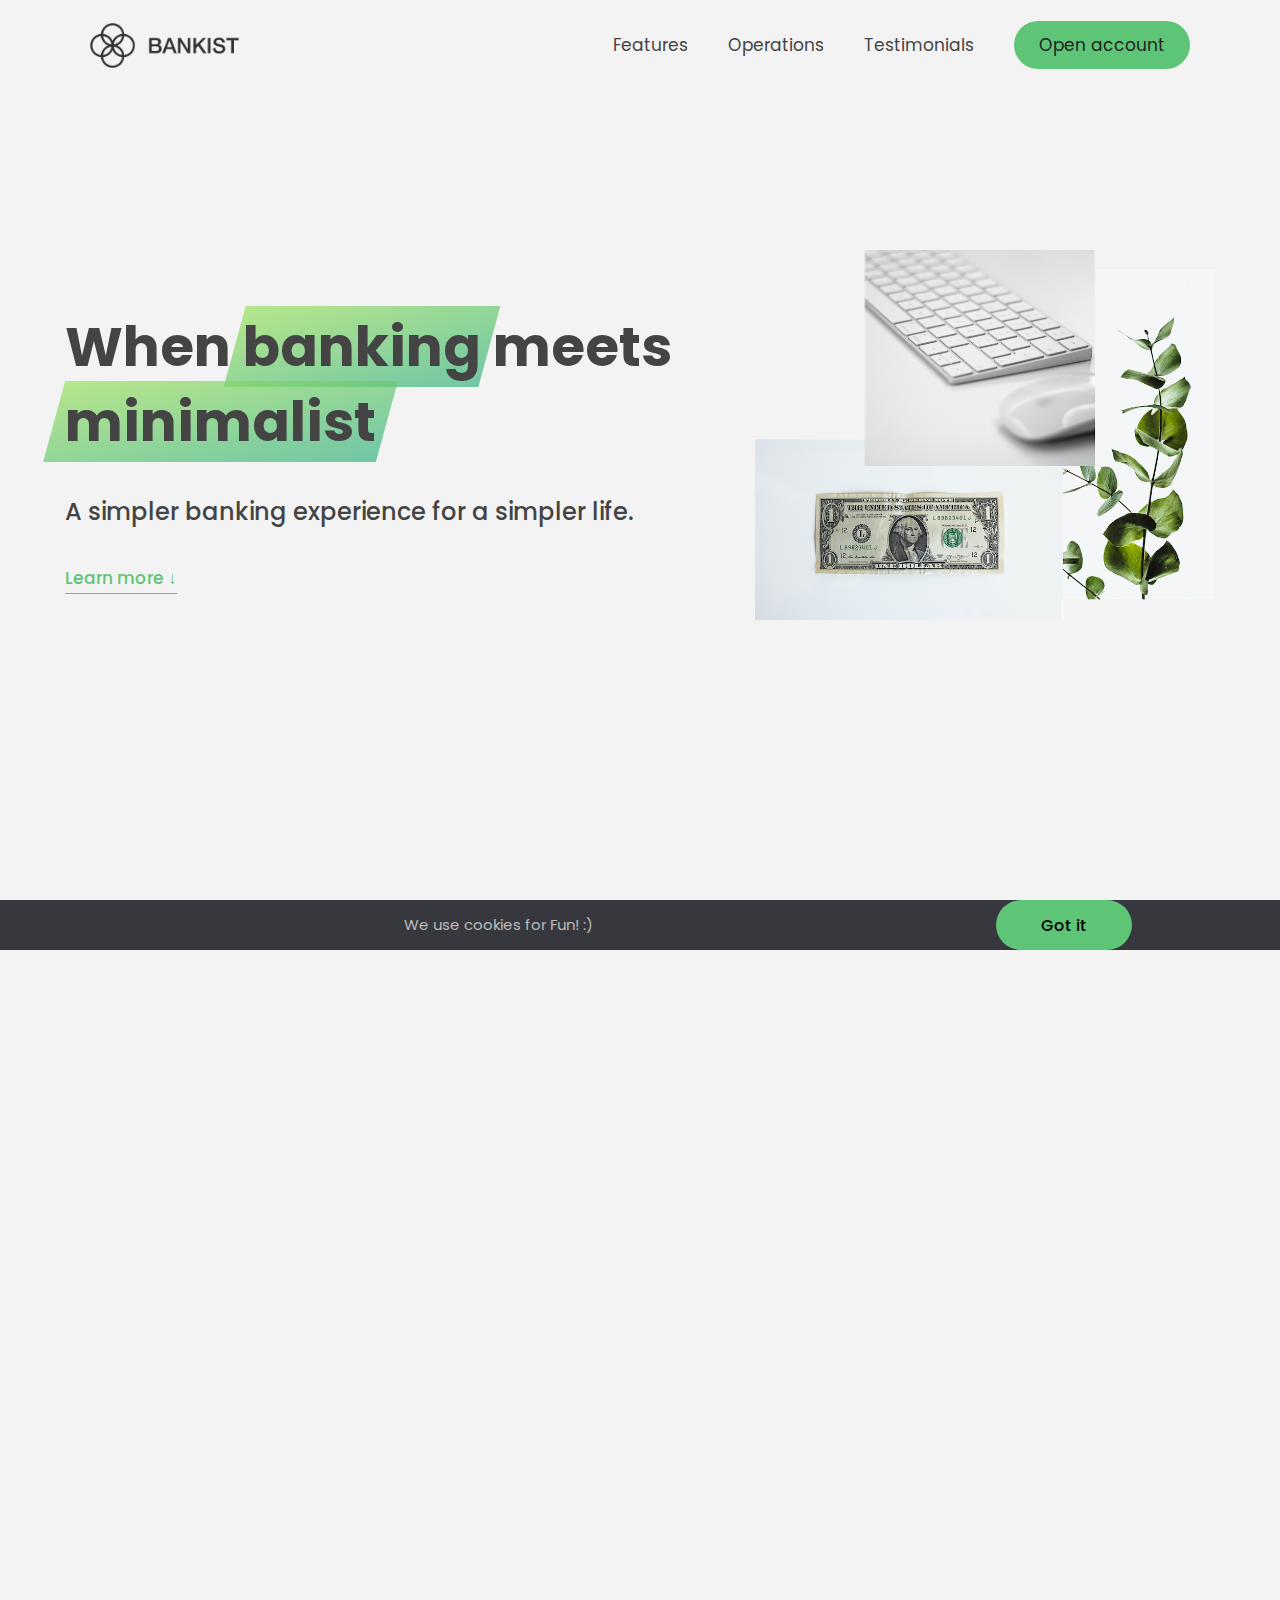
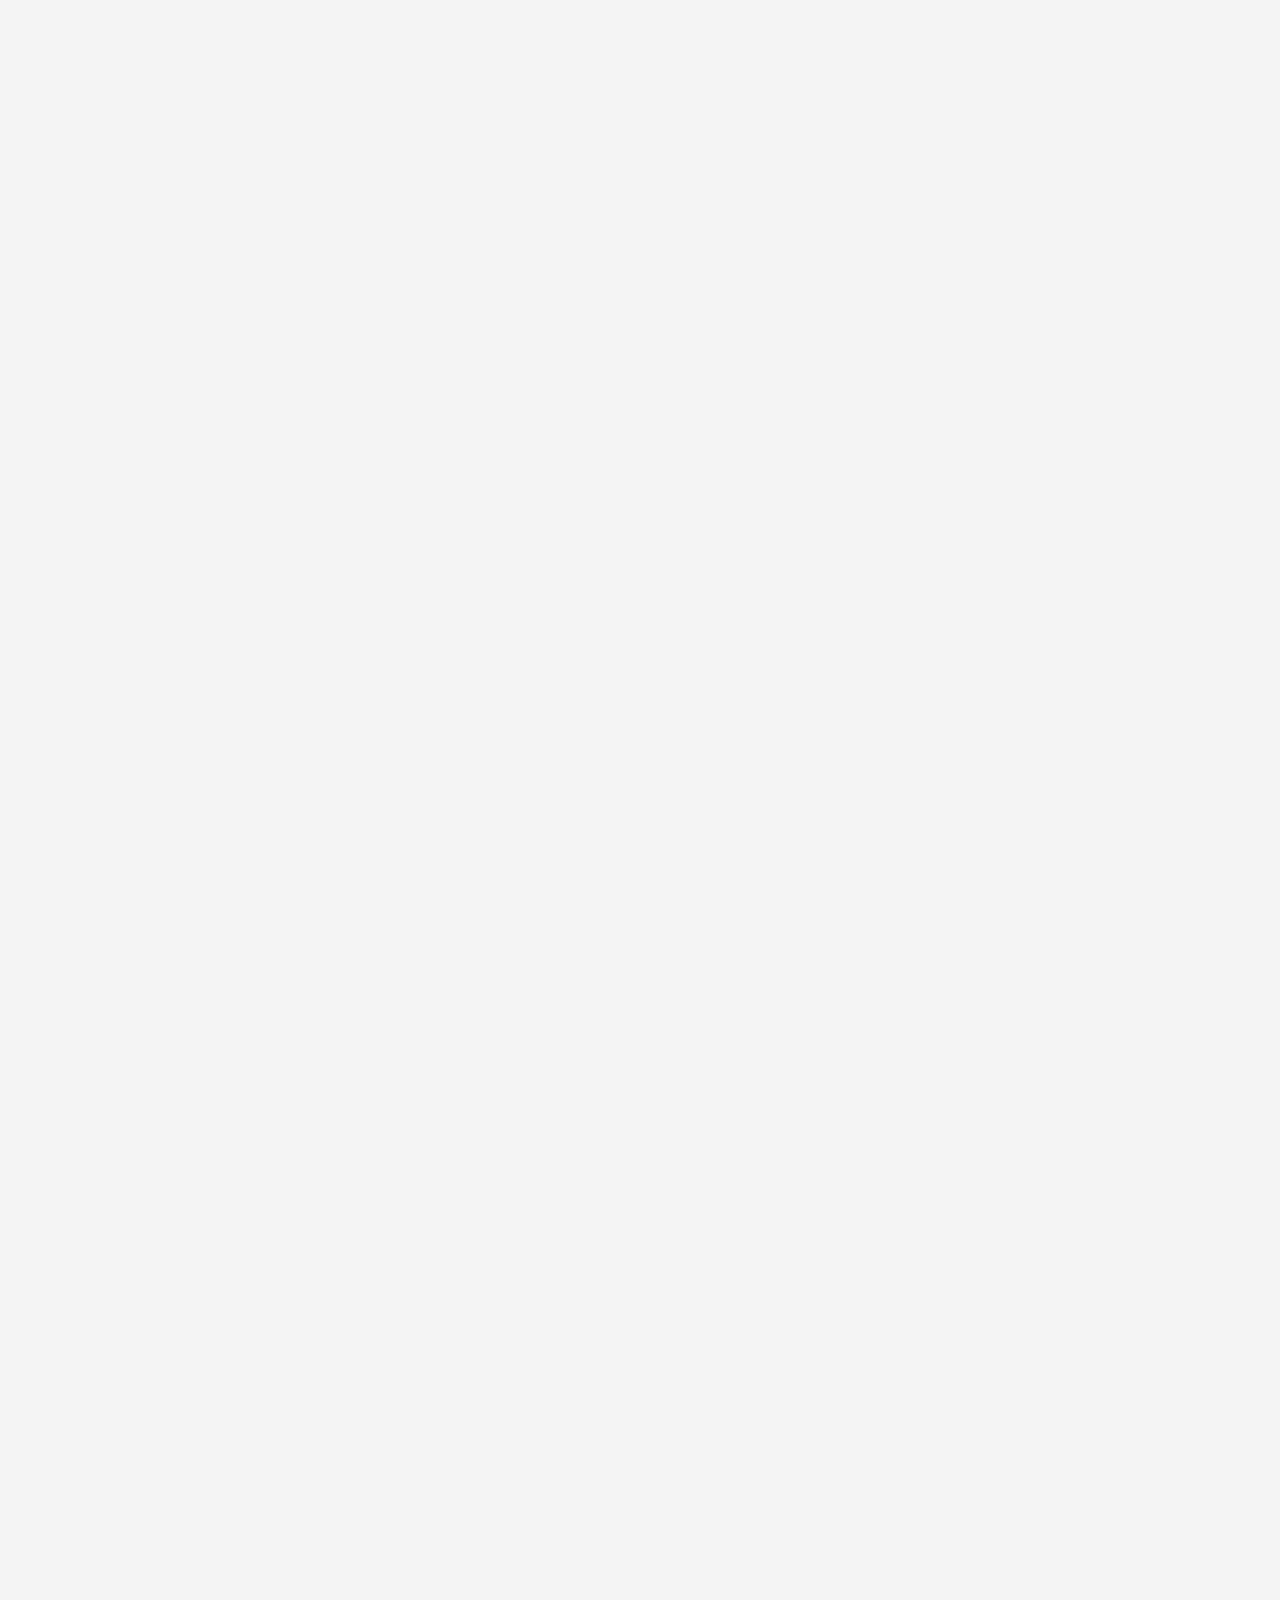
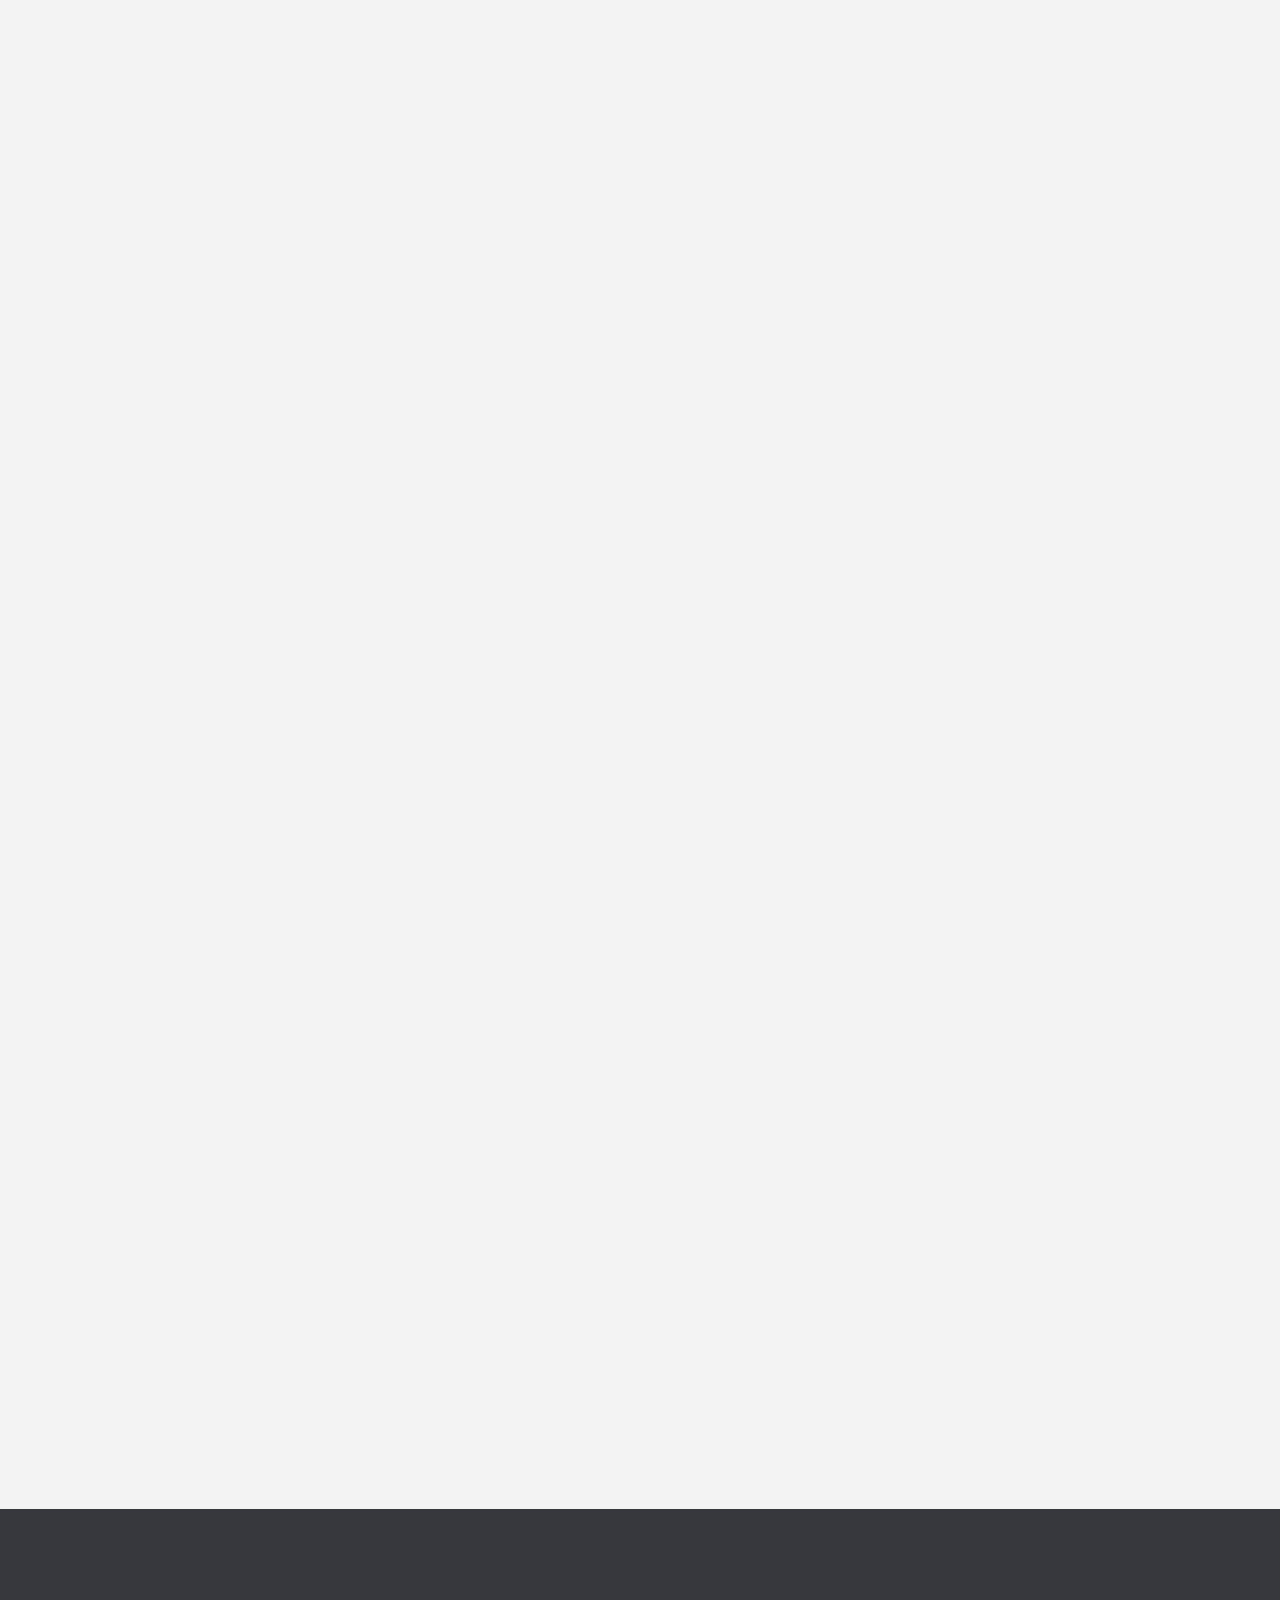
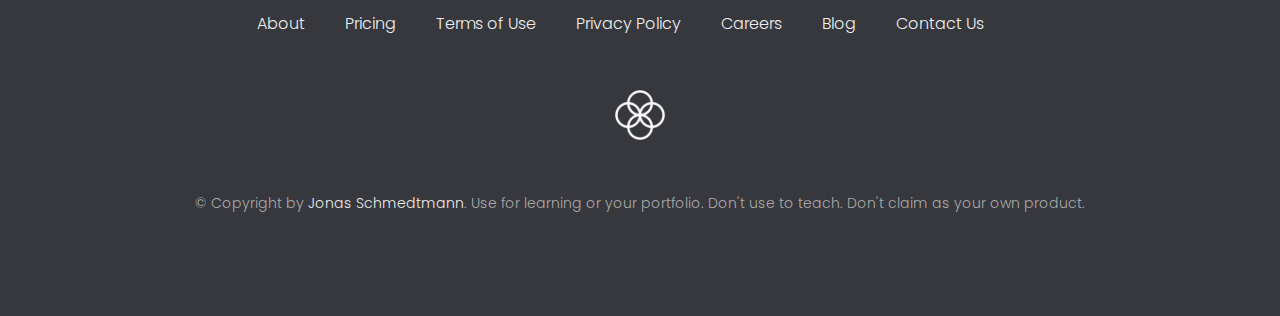
<file: 07-Advanced-DOM/index.html>
<!DOCTYPE html>
<html lang="en">
  <head>
    <meta charset="UTF-8" />
    <meta name="viewport" content="width=device-width, initial-scale=1.0" />
    <meta http-equiv="X-UA-Compatible" content="ie=edge" />
    <link rel="shortcut icon" type="image/png" href="img/icon.png" />

    <link
      href="https://fonts.googleapis.com/css?family=Poppins:300,400,500,600&display=swap"
      rel="stylesheet"
    />
    <link rel="stylesheet" href="style.css" />
    <script defer src="script.js"></script>

    <title>Bankist | When Banking meets Minimalist</title>
  </head>
  <body>
    <header class="header">
      <nav class="nav">
        <img
          src="img/logo.png"
          alt="Bankist logo"
          class="nav__logo"
          id="logo"
          designer="Edgars"
          data-version-number="3.0"
        />
        <ul class="nav__links">
          <li class="nav__item">
            <!-- section--1 -->
            <a class="nav__link" href="#section--1">Features</a>
          </li>
          <li class="nav__item">
            <a class="nav__link" href="#section--2">Operations</a>
          </li>
          <li class="nav__item">
            <a class="nav__link" href="#section--3">Testimonials</a>
          </li>
          <li class="nav__item">
            <a class="nav__link nav__link--btn btn--show-modal" href="#"
              >Open account</a
            >
          </li>
        </ul>
      </nav>

      <div class="header__title">
        <h1>
          When
          <!-- Green highlight effect -->
          <span class="highlight">banking</span>
          meets<br />
          <span class="highlight">minimalist</span>
        </h1>
        <h4>A simpler banking experience for a simpler life.</h4>
        <button class="btn--text btn--scroll-to">Learn more &DownArrow;</button>
        <img
          src="img/hero.png"
          class="header__img"
          alt="Minimalist bank items"
        />
      </div>
    </header>

    <section class="section" id="section--1">
      <div class="section__title">
        <h2 class="section__description">Features</h2>
        <h3 class="section__header">
          Everything you need in a modern bank and more.
        </h3>
      </div>

      <div class="features">
        <img
          src="img/digital-lazy.jpg"
          data-src="img/digital.jpg"
          alt="Computer"
          class="features__img lazy-img"
        />
        <div class="features__feature">
          <div class="features__icon">
            <svg>
              <use xlink:href="img/icons.svg#icon-monitor"></use>
            </svg>
          </div>
          <h5 class="features__header">100% digital bank</h5>
          <p>
            Lorem ipsum dolor sit amet consectetur adipisicing elit. Unde alias
            sint quos? Accusantium a fugiat porro reiciendis saepe quibusdam
            debitis ducimus.
          </p>
        </div>

        <div class="features__feature">
          <div class="features__icon">
            <svg>
              <use xlink:href="img/icons.svg#icon-trending-up"></use>
            </svg>
          </div>
          <h5 class="features__header">Watch your money grow</h5>
          <p>
            Nesciunt quos autem dolorum voluptates cum dolores dicta fuga
            inventore ab? Nulla incidunt eius numquam sequi iste pariatur
            quibusdam!
          </p>
        </div>
        <img
          src="img/grow-lazy.jpg"
          data-src="img/grow.jpg"
          alt="Plant"
          class="features__img lazy-img"
        />

        <img
          src="img/card-lazy.jpg"
          data-src="img/card.jpg"
          alt="Credit card"
          class="features__img lazy-img"
        />
        <div class="features__feature">
          <div class="features__icon">
            <svg>
              <use xlink:href="img/icons.svg#icon-credit-card"></use>
            </svg>
          </div>
          <h5 class="features__header">Free debit card included</h5>
          <p>
            Quasi, fugit in cumque cupiditate reprehenderit debitis animi enim
            eveniet consequatur odit quam quos possimus assumenda dicta fuga
            inventore ab.
          </p>
        </div>
      </div>
    </section>

    <section class="section" id="section--2">
      <div class="section__title">
        <h2 class="section__description">Operations</h2>
        <h3 class="section__header">
          Everything as simple as possible, but no simpler.
        </h3>
      </div>

      <div class="operations">
        <div class="operations__tab-container">
          <button
            class="btn operations__tab operations__tab--1 operations__tab--active"
            data-tab="1"
          >
            <span>01</span>Instant Transfers
          </button>
          <button class="btn operations__tab operations__tab--2" data-tab="2">
            <span>02</span>Instant Loans
          </button>
          <button class="btn operations__tab operations__tab--3" data-tab="3">
            <span>03</span>Instant Closing
          </button>
        </div>
        <div
          class="operations__content operations__content--1 operations__content--active"
        >
          <div class="operations__icon operations__icon--1">
            <svg>
              <use xlink:href="img/icons.svg#icon-upload"></use>
            </svg>
          </div>
          <h5 class="operations__header">
            Tranfser money to anyone, instantly! No fees, no BS.
          </h5>
          <p>
            Lorem ipsum dolor sit amet, consectetur adipisicing elit, sed do
            eiusmod tempor incididunt ut labore et dolore magna aliqua. Ut enim
            ad minim veniam, quis nostrud exercitation ullamco laboris nisi ut
            aliquip ex ea commodo consequat.
          </p>
        </div>

        <div class="operations__content operations__content--2">
          <div class="operations__icon operations__icon--2">
            <svg>
              <use xlink:href="img/icons.svg#icon-home"></use>
            </svg>
          </div>
          <h5 class="operations__header">
            Buy a home or make your dreams come true, with instant loans.
          </h5>
          <p>
            Duis aute irure dolor in reprehenderit in voluptate velit esse
            cillum dolore eu fugiat nulla pariatur. Excepteur sint occaecat
            cupidatat non proident, sunt in culpa qui officia deserunt mollit
            anim id est laborum.
          </p>
        </div>
        <div class="operations__content operations__content--3">
          <div class="operations__icon operations__icon--3">
            <svg>
              <use xlink:href="img/icons.svg#icon-user-x"></use>
            </svg>
          </div>
          <h5 class="operations__header">
            No longer need your account? No problem! Close it instantly.
          </h5>
          <p>
            Excepteur sint occaecat cupidatat non proident, sunt in culpa qui
            officia deserunt mollit anim id est laborum. Ut enim ad minim
            veniam, quis nostrud exercitation ullamco laboris nisi ut aliquip ex
            ea commodo consequat.
          </p>
        </div>
      </div>
    </section>

    <section class="section" id="section--3">
      <div class="section__title section__title--testimonials">
        <h2 class="section__description">Not sure yet?</h2>
        <h3 class="section__header">
          Millions of Bankists are already making their lifes simpler.
        </h3>
      </div>

      <div class="slider">
        <div class="slide slide--1">
          <div class="testimonial">
            <h5 class="testimonial__header">Best financial decision ever!</h5>
            <blockquote class="testimonial__text">
              Lorem ipsum dolor sit, amet consectetur adipisicing elit.
              Accusantium quas quisquam non? Quas voluptate nulla minima
              deleniti optio ullam nesciunt, numquam corporis et asperiores
              laboriosam sunt, praesentium suscipit blanditiis. Necessitatibus
              id alias reiciendis, perferendis facere pariatur dolore veniam
              autem esse non voluptatem saepe provident nihil molestiae.
            </blockquote>
            <address class="testimonial__author">
              <img src="img/user-1.jpg" alt="" class="testimonial__photo" />
              <h6 class="testimonial__name">Aarav Lynn</h6>
              <p class="testimonial__location">San Francisco, USA</p>
            </address>
          </div>
        </div>

        <div class="slide slide--2">
          <div class="testimonial">
            <h5 class="testimonial__header">
              The last step to becoming a complete minimalist
            </h5>
            <blockquote class="testimonial__text">
              Quisquam itaque deserunt ullam, quia ea repellendus provident,
              ducimus neque ipsam modi voluptatibus doloremque, corrupti
              laborum. Incidunt numquam perferendis veritatis neque repellendus.
              Lorem, ipsum dolor sit amet consectetur adipisicing elit. Illo
              deserunt exercitationem deleniti.
            </blockquote>
            <address class="testimonial__author">
              <img src="img/user-2.jpg" alt="" class="testimonial__photo" />
              <h6 class="testimonial__name">Miyah Miles</h6>
              <p class="testimonial__location">London, UK</p>
            </address>
          </div>
        </div>

        <div class="slide slide--3">
          <div class="testimonial">
            <h5 class="testimonial__header">
              Finally free from old-school banks
            </h5>
            <blockquote class="testimonial__text">
              Debitis, nihil sit minus suscipit magni aperiam vel tenetur
              incidunt commodi architecto numquam omnis nulla autem,
              necessitatibus blanditiis modi similique quidem. Odio aliquam
              culpa dicta beatae quod maiores ipsa minus consequatur error sunt,
              deleniti saepe aliquid quos inventore sequi. Necessitatibus id
              alias reiciendis, perferendis facere.
            </blockquote>
            <address class="testimonial__author">
              <img src="img/user-3.jpg" alt="" class="testimonial__photo" />
              <h6 class="testimonial__name">Francisco Gomes</h6>
              <p class="testimonial__location">Lisbon, Portugal</p>
            </address>
          </div>
        </div>
        <button class="slider__btn slider__btn--left">&larr;</button>
        <button class="slider__btn slider__btn--right">&rarr;</button>
        <div class="dots"></div>
      </div>
    </section>

    <section class="section section--sign-up">
      <div class="section__title">
        <h3 class="section__header">
          The best day to join Bankist was one year ago. The second best is
          today!
        </h3>
      </div>
      <button class="btn btn--show-modal">Open your free account today!</button>
    </section>

    <footer class="footer">
      <ul class="footer__nav">
        <li class="footer__item">
          <a class="footer__link" href="#">About</a>
        </li>
        <li class="footer__item">
          <a class="footer__link" href="#">Pricing</a>
        </li>
        <li class="footer__item">
          <a class="footer__link" href="#">Terms of Use</a>
        </li>
        <li class="footer__item">
          <a class="footer__link" href="#">Privacy Policy</a>
        </li>
        <li class="footer__item">
          <a class="footer__link" href="#">Careers</a>
        </li>
        <li class="footer__item">
          <a class="footer__link" href="#">Blog</a>
        </li>
        <li class="footer__item">
          <a class="footer__link" href="#">Contact Us</a>
        </li>
      </ul>
      <img src="img/icon.png" alt="Logo" class="footer__logo" />
      <p class="footer__copyright">
        &copy; Copyright by
        <a
          class="footer__link twitter-link"
          target="_blank"
          href="https://twitter.com/jonasschmedtman"
          >Jonas Schmedtmann</a
        >. Use for learning or your portfolio. Don't use to teach. Don't claim
        as your own product.
      </p>
    </footer>

    <div class="modal hidden">
      <button class="btn--close-modal">&times;</button>
      <h2 class="modal__header">
        Open your bank account <br />
        in just <span class="highlight">5 minutes</span>
      </h2>
      <form class="modal__form">
        <label>First Name</label>
        <input type="text" />
        <label>Last Name</label>
        <input type="text" />
        <label>Email Address</label>
        <input type="email" />
        <button class="btn">Next step &rarr;</button>
      </form>
    </div>
    <div class="overlay hidden"></div>

    <!-- <script src="script.js"></script> -->
  </body>
</html>
</file>
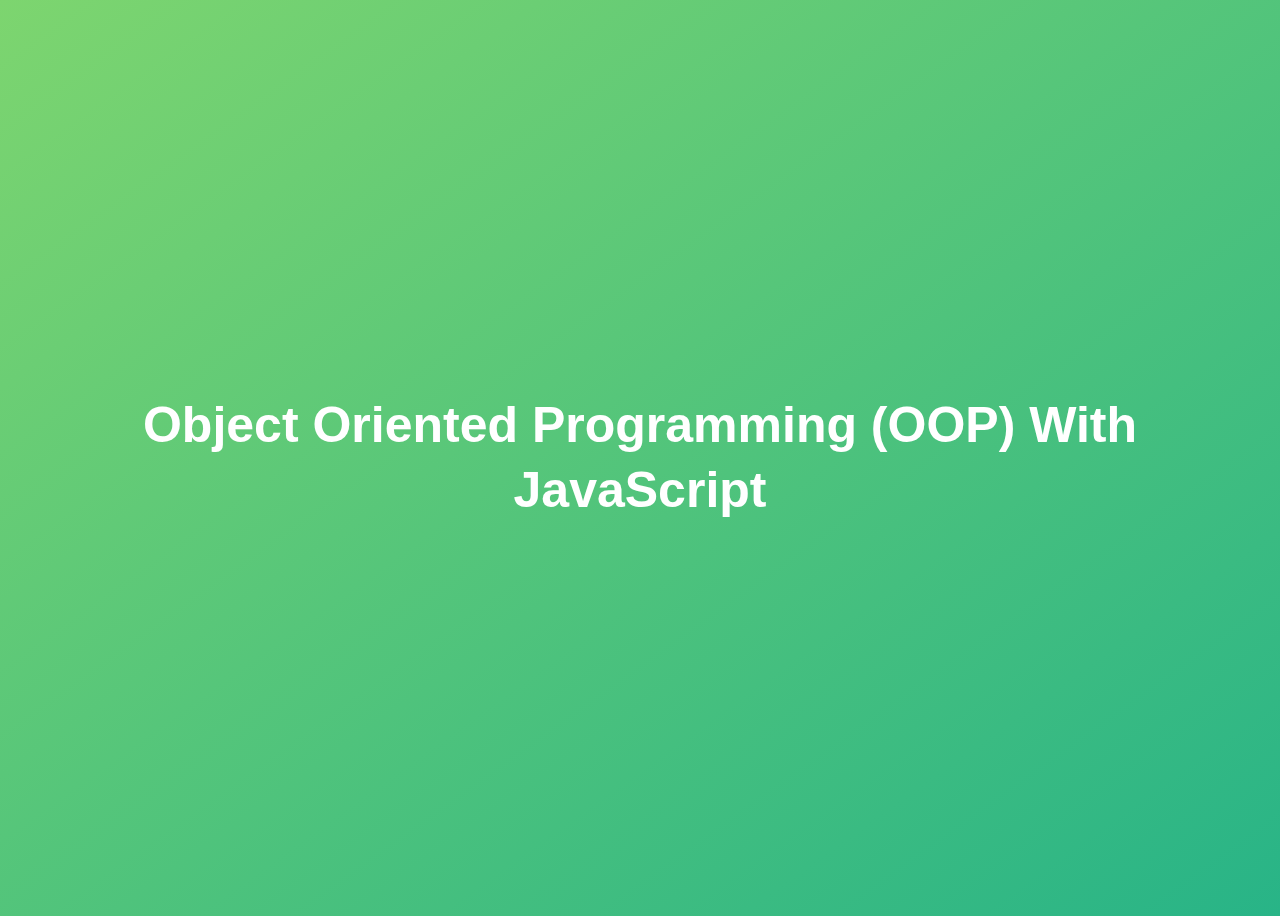
<file: 08-OOP/index.html>
<!DOCTYPE html>
<html lang="en">
  <head>
    <meta charset="UTF-8" />
    <meta name="viewport" content="width=device-width, initial-scale=1.0" />
    <meta http-equiv="X-UA-Compatible" content="ie=edge" />
    <title>Object Oriented Programming (OOP) With JavaScript</title>
    <style>
      body {
        height: 100vh;
        display: flex;
        align-items: center;
        background: linear-gradient(to top left, #28b487, #7dd56f);
      }
      h1 {
        font-family: sans-serif;
        font-size: 50px;
        line-height: 1.3;
        width: 100%;
        padding: 30px;
        text-align: center;
        color: white;
      }
    </style>
    <script defer src="script.js"></script>
  </head>
  <body>
    <h1>Object Oriented Programming (OOP) With JavaScript</h1>
  </body>
</html>
</file>
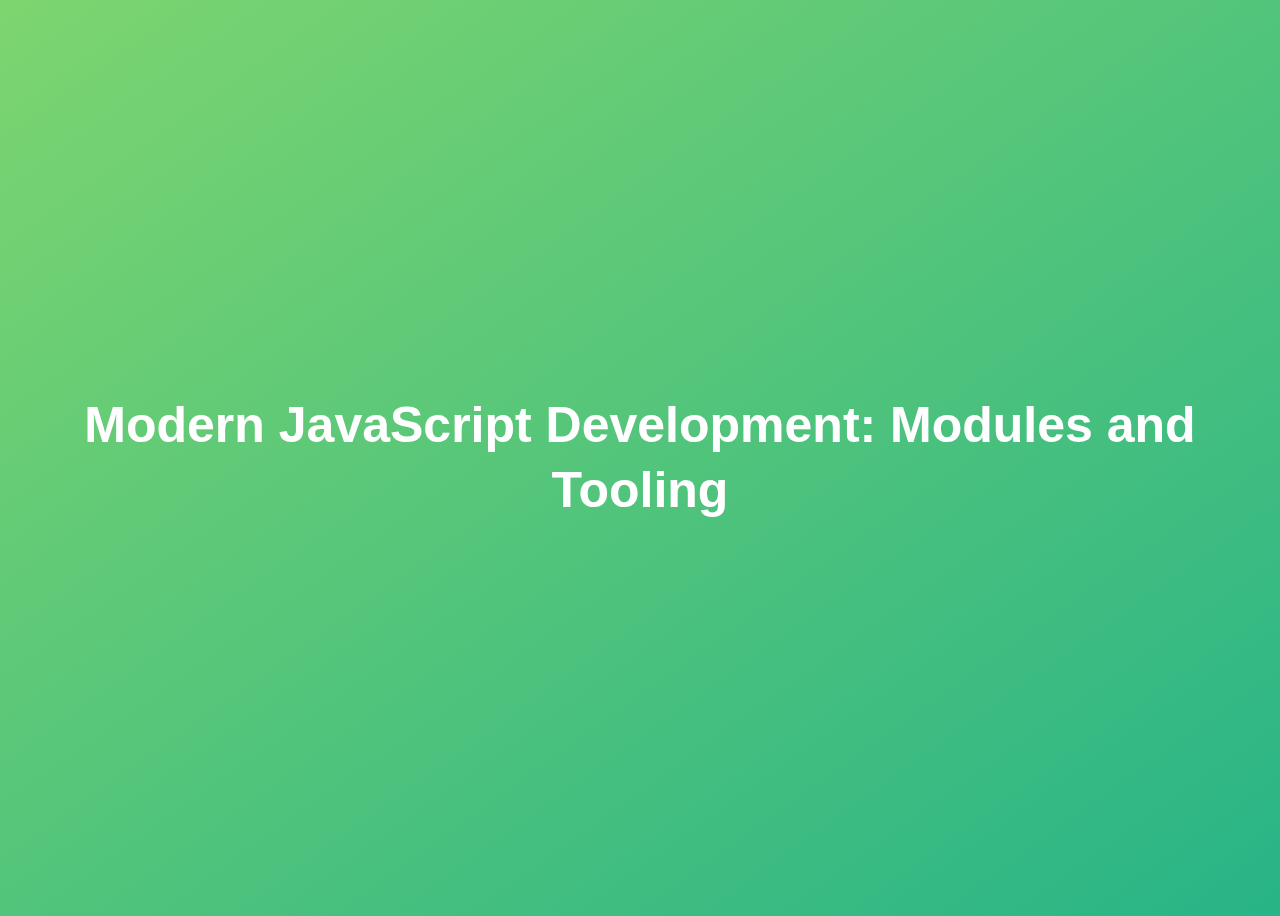
<file: 11-Modern-JS-Modules-Tooling/index.html>
<!DOCTYPE html>
<html lang="en">
  <head>
    <meta charset="UTF-8" />
    <meta name="viewport" content="width=device-width, initial-scale=1.0" />
    <meta http-equiv="X-UA-Compatible" content="ie=edge" />
    <script type="module" defer src="script.js"></script>
    <title>Modern JavaScript Development: Modules and Tooling</title>
    <style>
      body {
        height: 100vh;
        display: flex;
        align-items: center;
        background: linear-gradient(to top left, #28b487, #7dd56f);
      }
      h1 {
        font-family: sans-serif;
        font-size: 50px;
        line-height: 1.3;
        width: 100%;
        padding: 30px;
        text-align: center;
        color: white;
      }
    </style>
  </head>
  <body>
    <h1>Modern JavaScript Development: Modules and Tooling</h1>
  </body>
</html>
</file>
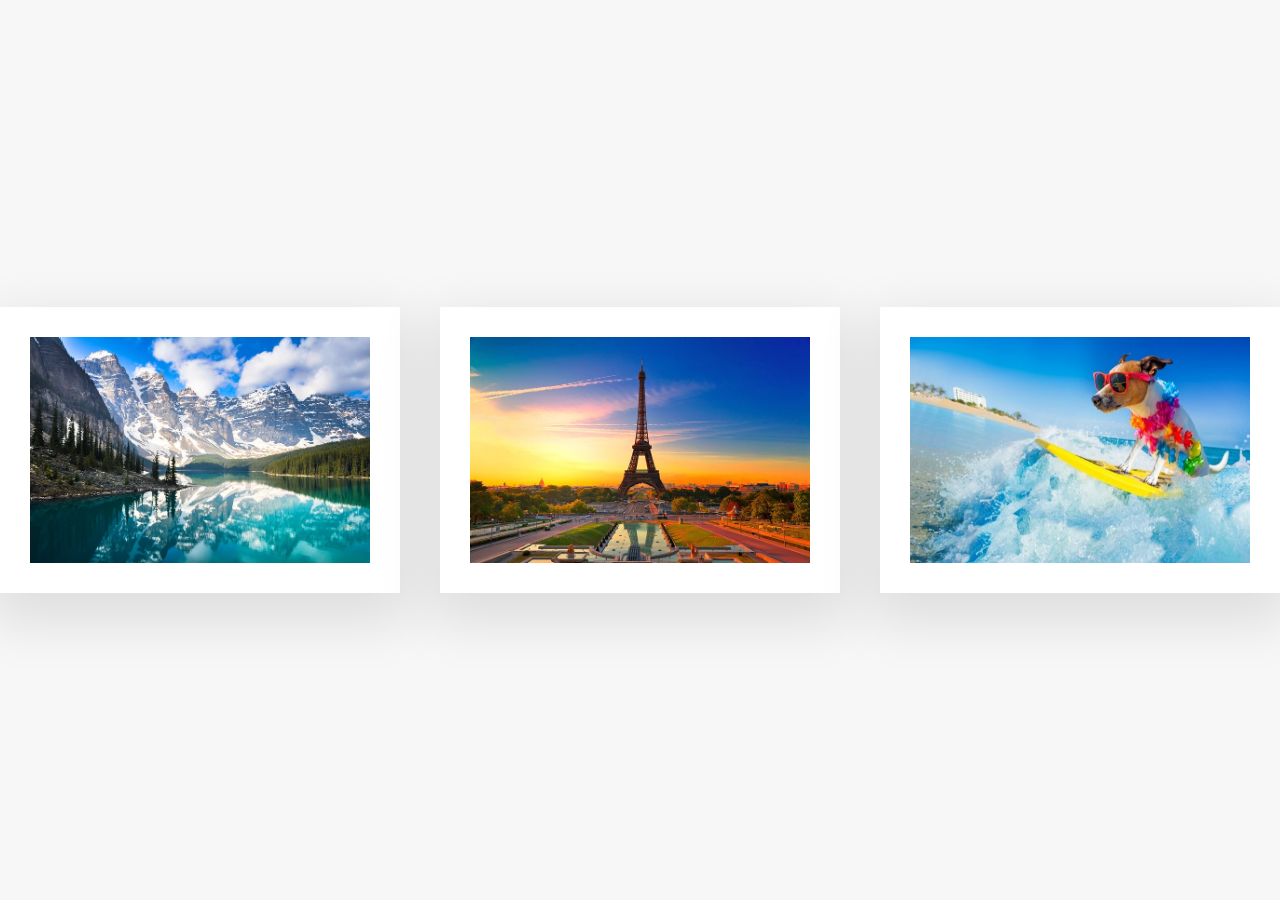
<file: Challenge/index.html>
<!DOCTYPE html>
<html lang="en">
  <head>
    <meta charset="UTF-8" />
    <meta http-equiv="X-UA-Compatible" content="IE=edge" />
    <meta name="viewport" content="width=device-width, initial-scale=1.0" />
    <!-- <link rel="stylesheet" href="/LEARN/styles.css" /> -->
    <link rel="stylesheet" href="./styles.css" />
    <title>Practice JavaScrip</title>
  </head>
  <body>
    <div class="images"></div>
    <script src="./script.js"></script>
  </body>
</html>
</file>
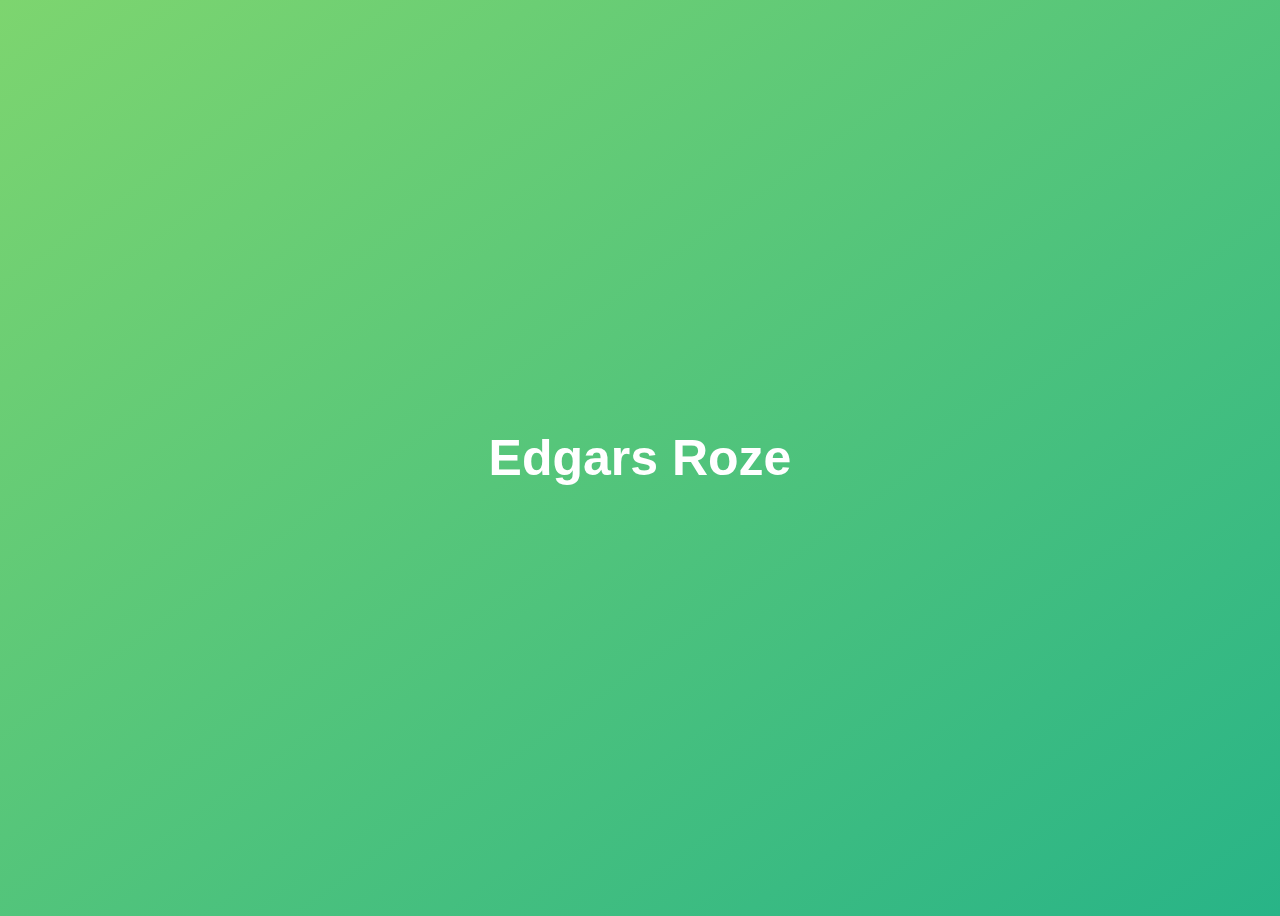
<file: 01-Fundamentals-Part-1/starter/index.html>
<!DOCTYPE html>
<html lang="en">
  <head>
    <meta charset="UTF-8" />
    <meta name="viewport" content="width=device-width, initial-scale=1.0" />
    <meta http-equiv="X-UA-Compatible" content="ie=edge" />
    <title>JavaScript Fundamentals – Part 1111111110</title>
    <style>
      body {
        height: 100vh;
        display: flex;
        align-items: center;
        background: linear-gradient(to top left, #28b487, #7dd56f);
      }
      h1 {
        font-family: sans-serif;
        font-size: 50px;
        line-height: 1.3;
        width: 100%;
        padding: 30px;
        text-align: center;
        color: white;
      }
    </style>

    

  </head>
  <body>
    <h1>Edgars Roze</h1>
    <script src="script.js"></script>
  </body>
</html>
</file>
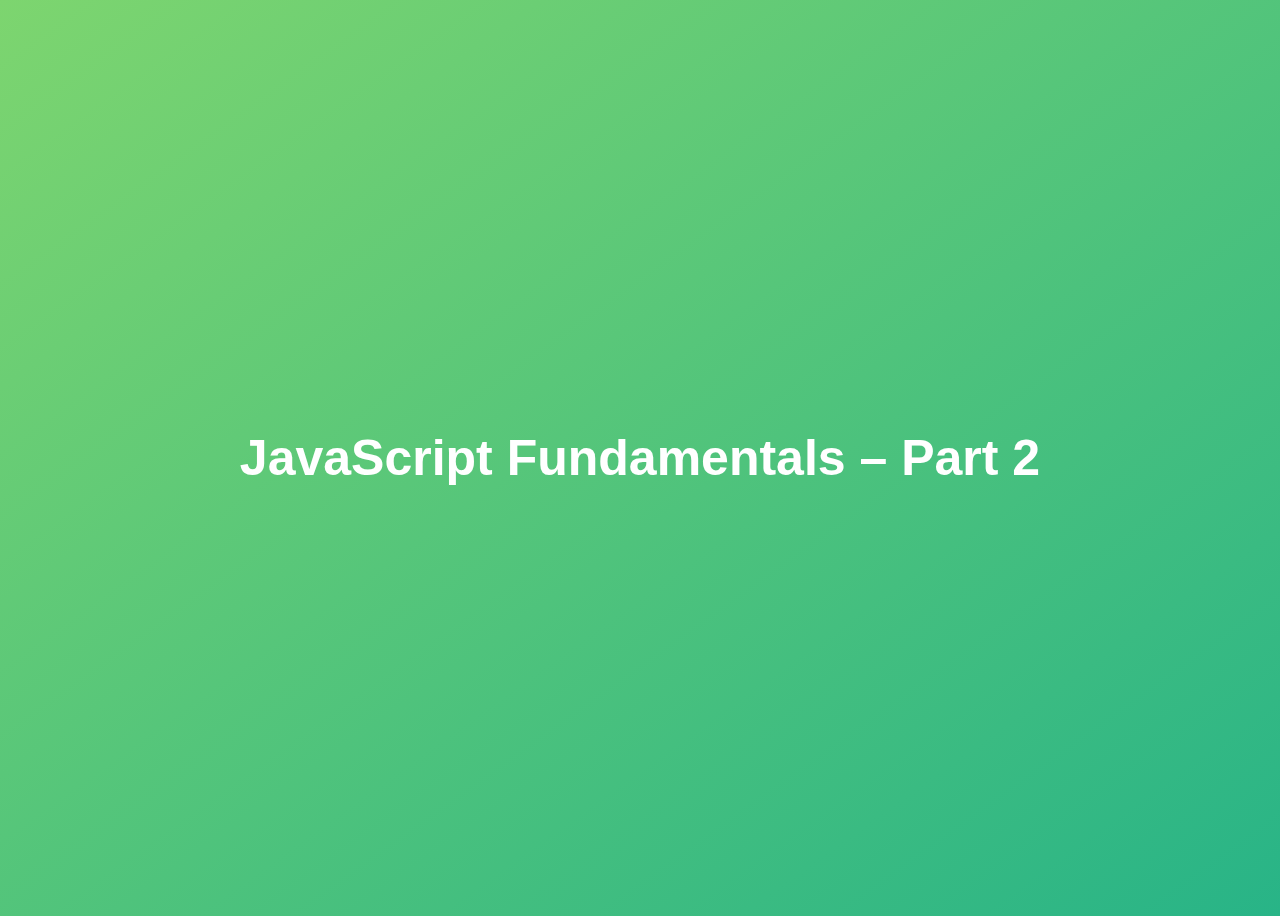
<file: 02-Fundamentals-Part-2/starter/index.html>
<!DOCTYPE html>
<html lang="en">
  <head>
    <meta charset="UTF-8" />
    <meta name="viewport" content="width=device-width, initial-scale=1.0" />
    <meta http-equiv="X-UA-Compatible" content="ie=edge" />
    <title>JavaScript Fundamentals – Part 2</title>
    <style>
      body {
        height: 100vh;
        display: flex;
        align-items: center;
        background: linear-gradient(to top left, #28b487, #7dd56f);
      }
      h1 {
        font-family: sans-serif;
        font-size: 50px;
        line-height: 1.3;
        width: 100%;
        padding: 30px;
        text-align: center;
        color: white;
      }
    </style>
  </head>
  <body>
    <h1>JavaScript Fundamentals – Part 2</h1>
    <script src="script.js"></script>
  </body>
</html>
</file>
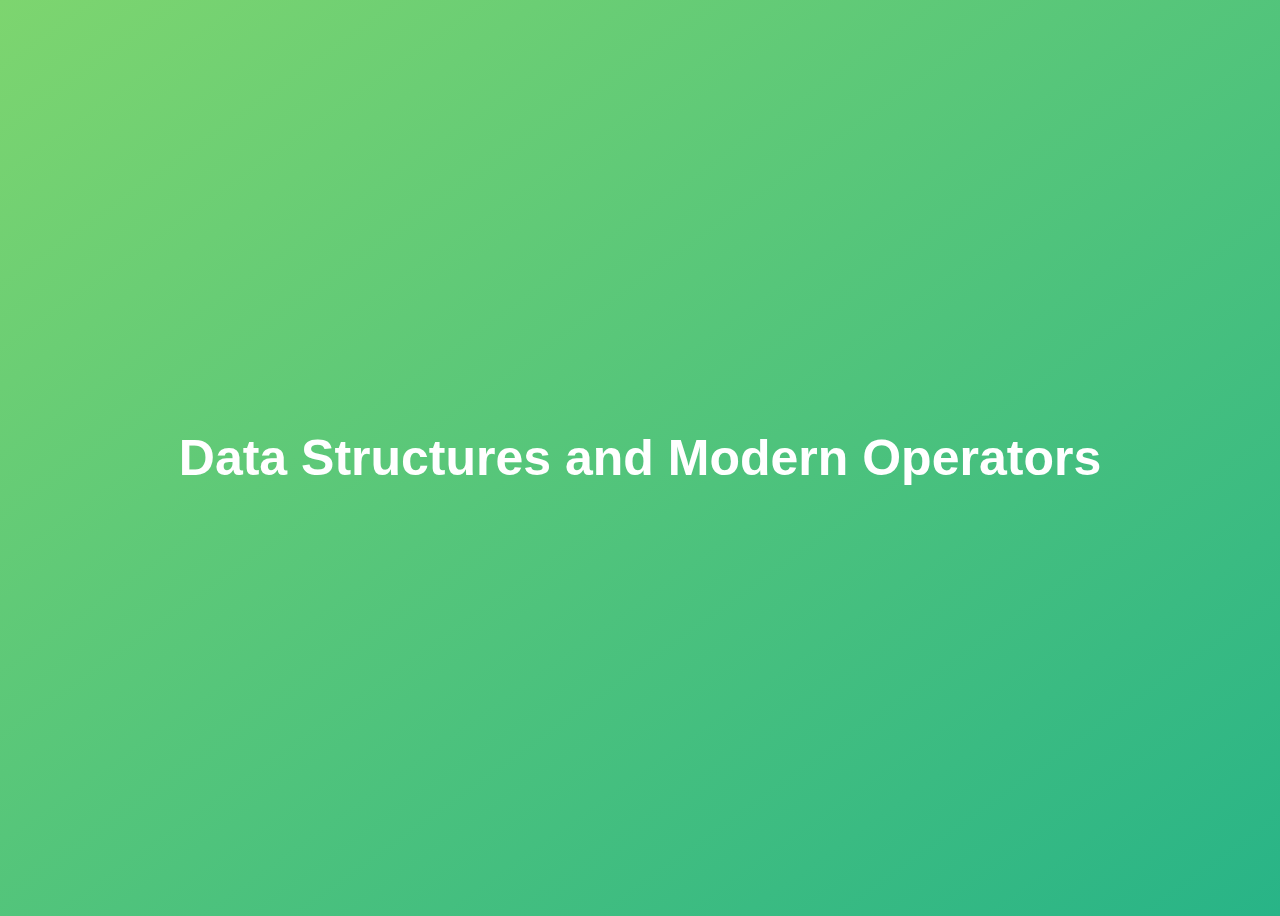
<file: 03-Data-Structures-Operators/starter/index.html>
<!DOCTYPE html>
<html lang="en">
  <head>
    <meta charset="UTF-8" />
    <meta name="viewport" content="width=device-width, initial-scale=1.0" />
    <meta http-equiv="X-UA-Compatible" content="ie=edge" />
    <title>Data Structures and Modern Operators</title>
    <style>
      body {
        height: 100vh;
        display: flex;
        align-items: center;
        background: linear-gradient(to top left, #28b487, #7dd56f);
      }
      h1 {
        font-family: sans-serif;
        font-size: 50px;
        line-height: 1.3;
        width: 100%;
        padding: 30px;
        text-align: center;
        color: white;
      }
      button {
        width: 50px;
        height: 20px;
        margin: 10px;
      }
      textarea {
        width: 300px;
        height: 100px;
      }
    </style>
  </head>
  <body>
    <h1>Data Structures and Modern Operators</h1>
    <script src="script.js"></script>
  </body>
</html>
</file>
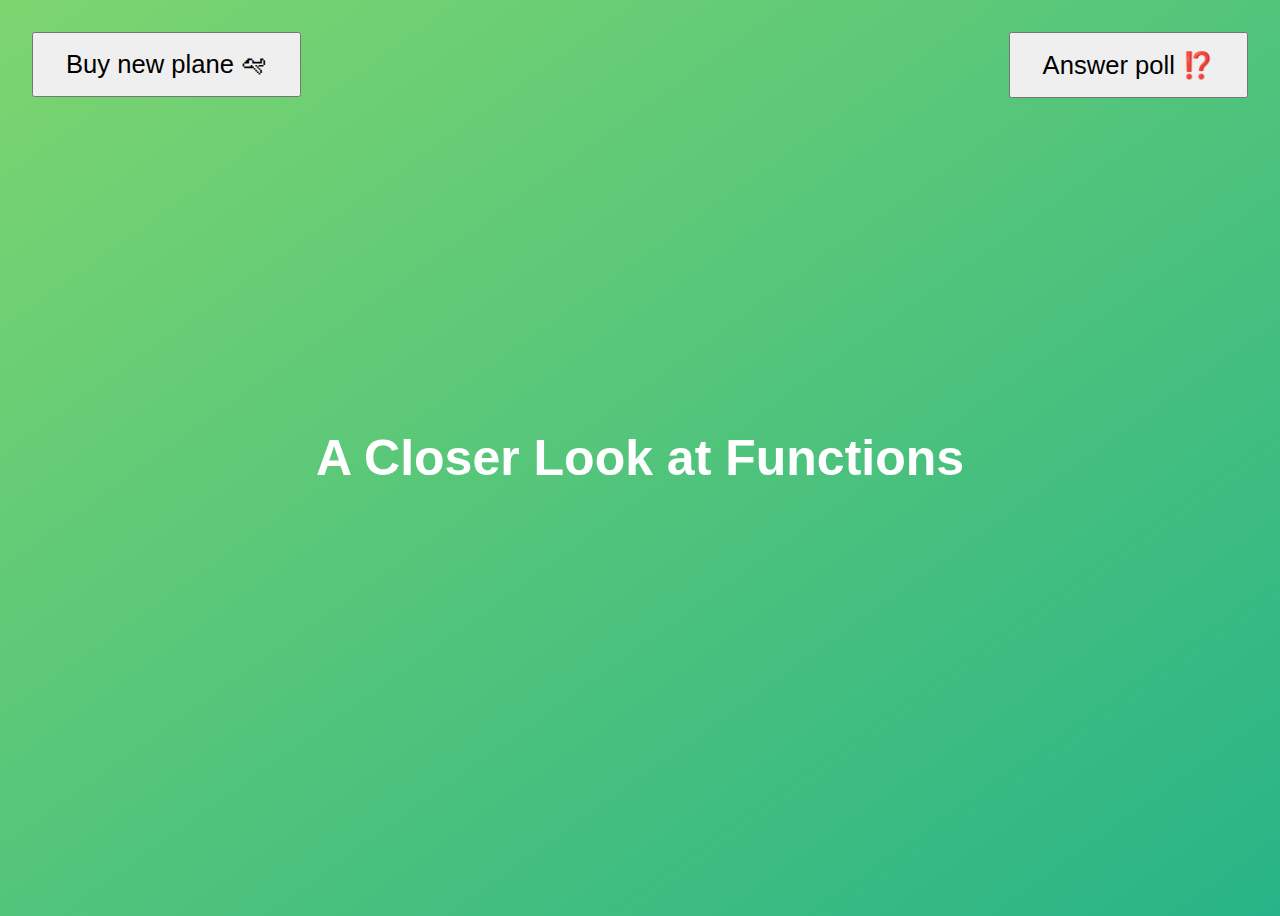
<file: 04-Functions/starter/index.html>
<!DOCTYPE html>
<html lang="en">
  <head>
    <meta charset="UTF-8" />
    <meta name="viewport" content="width=device-width, initial-scale=1.0" />
    <meta http-equiv="X-UA-Compatible" content="ie=edge" />
    <title>A Closer Look at Functions</title>
    <style>
      body {
        height: 100vh;
        display: flex;
        align-items: center;
        background: linear-gradient(to top left, #28b487, #7dd56f);
      }
      h1 {
        font-family: sans-serif;
        font-size: 50px;
        line-height: 1.3;
        width: 100%;
        padding: 30px;
        text-align: center;
        color: white;
      }
      .buy,
      .poll {
        font-size: 1.6rem;
        padding: 1rem 2rem;
        position: absolute;
        top: 2rem;
      }
      .buy {
        left: 2rem;
      }
      .poll {
        right: 2rem;
      }
    </style>
  </head>
  <body>
    <h1>A Closer Look at Functions</h1>
    <button class="buy">Buy new plane 🛩</button>
    <button class="poll">Answer poll ⁉️</button>
    <script src="script.js"></script>
  </body>
</html>
</file>
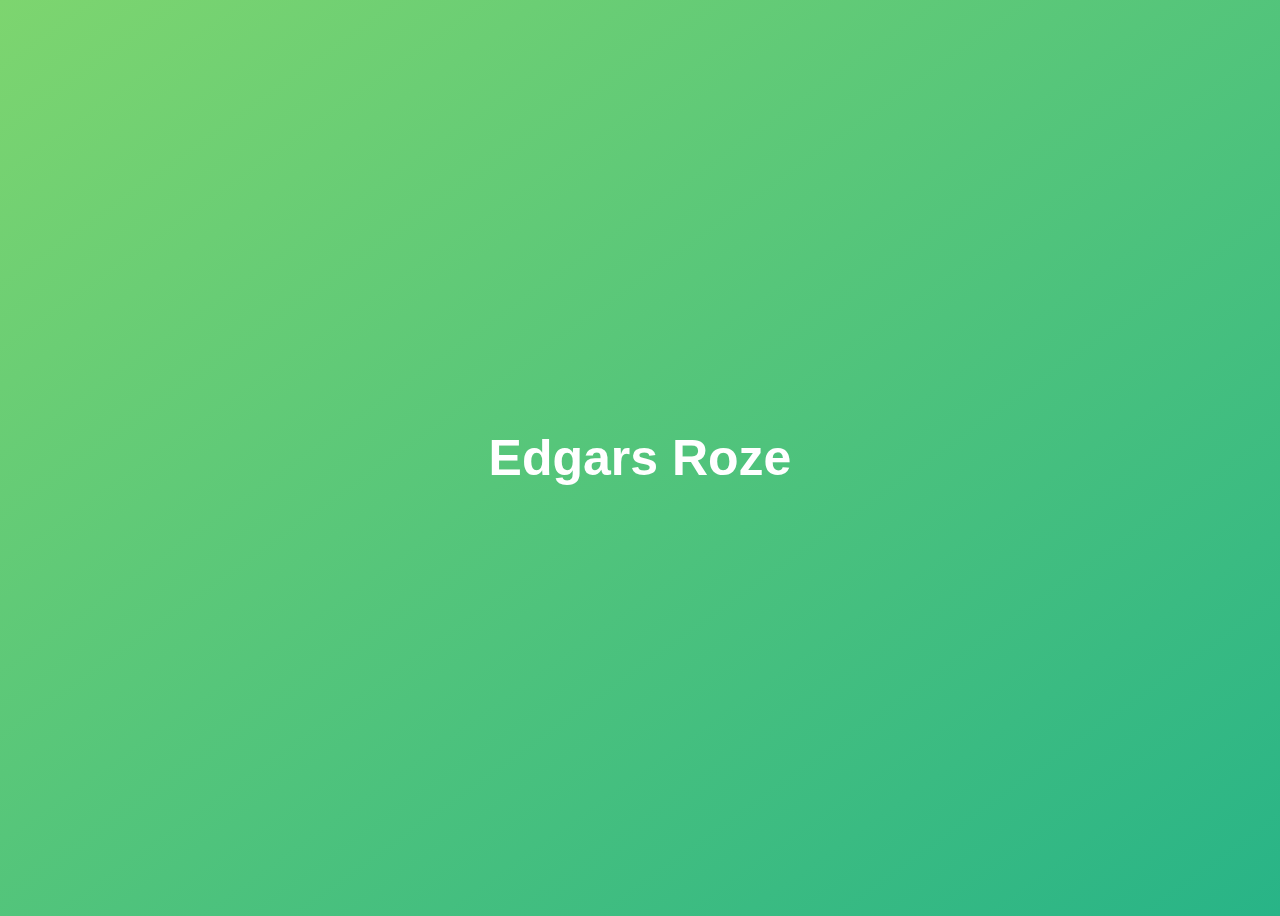
<file: 05-Arrays-methods/starter/index.html>
<!DOCTYPE html>
<html lang="en">
  <head>
    <meta charset="UTF-8" />
    <meta http-equiv="X-UA-Compatible" content="IE=edge" />
    <meta name="viewport" content="width=device-width, initial-scale=1.0" />
    <!-- <link rel="stylesheet" href="/LEARN/styles.css" /> -->
    <link rel="stylesheet" href="./styles.css" />
    <title>Practice JavaScrip</title>
  </head>
  <body>
    <h1>Edgars Roze</h1>
    <script src="./script.js"></script>
  </body>
</html>
</file>
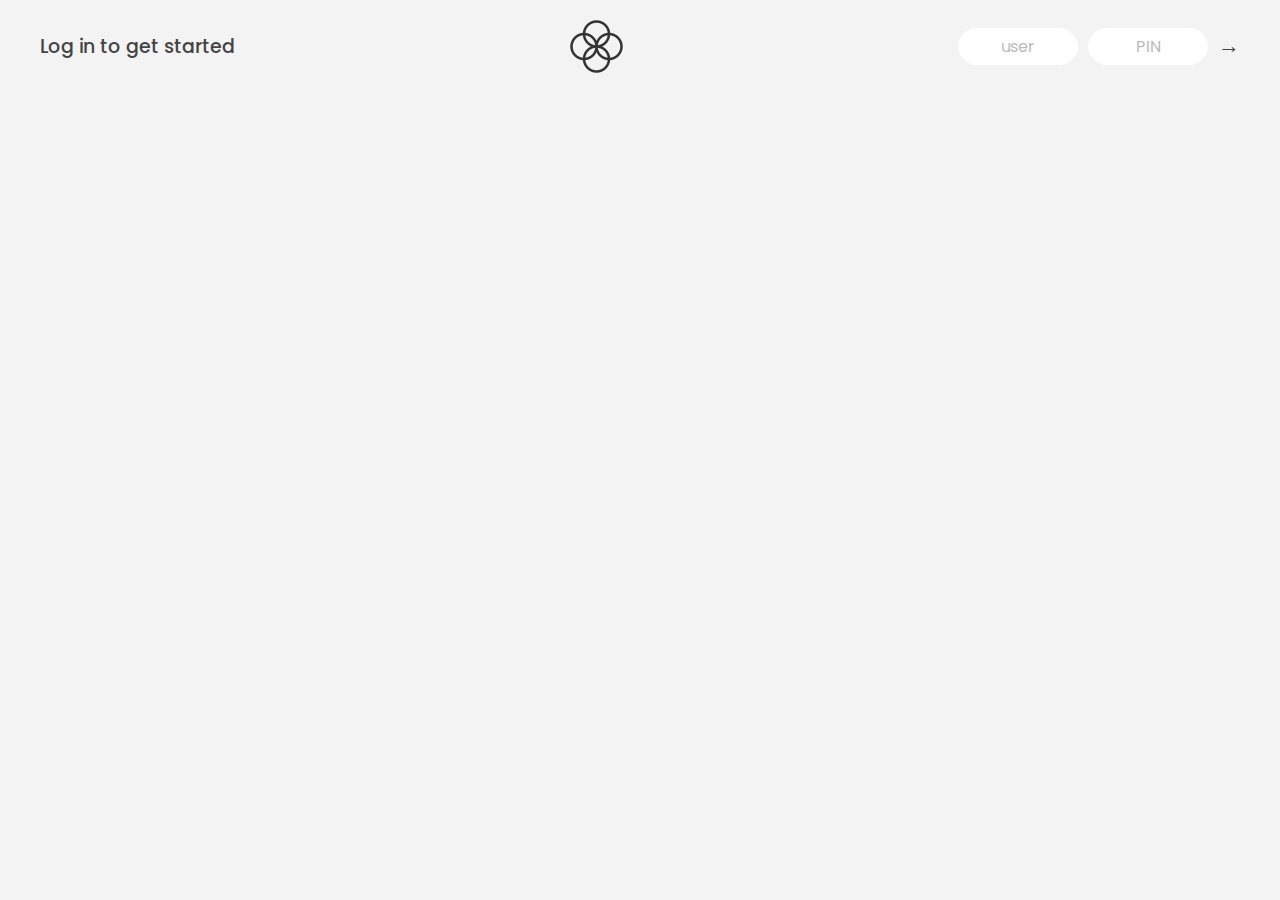
<file: 06-Numbers-Dates/starter/index.html>
<!DOCTYPE html>
<html lang="en">
  <head>
    <meta charset="UTF-8" />
    <meta name="viewport" content="width=device-width, initial-scale=1.0" />
    <meta http-equiv="X-UA-Compatible" content="ie=edge" />
    <link rel="shortcut icon" type="image/png" href="icon.png" />

    <link
      href="https://fonts.googleapis.com/css?family=Poppins:400,500,600&display=swap"
      rel="stylesheet"
    />

    <link rel="stylesheet" href="style.css" />
    <title>Bankist</title>
  </head>
  <body>
    <!-- TOP NAVIGATION -->
    <nav>
      <p class="welcome">Log in to get started</p>
      <img src="logo.png" alt="Logo" class="logo" />
      <form class="login">
        <input
          type="text"
          placeholder="user"
          class="login__input login__input--user"
        />
        <!-- In practice, use type="password" -->
        <input
          type="text"
          placeholder="PIN"
          maxlength="4"
          class="login__input login__input--pin"
        />
        <button class="login__btn">&rarr;</button>
      </form>
    </nav>

    <main class="app">
      <!-- BALANCE -->
      <div class="balance">
        <div>
          <p class="balance__label">Current balance</p>
          <p class="balance__date">
            As of <span class="date">05/03/2037</span>
          </p>
        </div>
        <p class="balance__value">0000€</p>
      </div>

      <!-- MOVEMENTS -->
      <div class="movements">
        <div class="movements__row">
          <div class="movements__type movements__type--deposit">2 deposit</div>
          <div class="movements__date">3 days ago</div>
          <div class="movements__value">4 000€</div>
        </div>
        <div class="movements__row">
          <div class="movements__type movements__type--withdrawal">
            1 withdrawal
          </div>
          <div class="movements__date">24/01/2037</div>
          <div class="movements__value">-378€</div>
        </div>
      </div>

      <!-- SUMMARY -->
      <div class="summary">
        <p class="summary__label">In</p>
        <p class="summary__value summary__value--in">0000€</p>
        <p class="summary__label">Out</p>
        <p class="summary__value summary__value--out">0000€</p>
        <p class="summary__label">Interest</p>
        <p class="summary__value summary__value--interest">0000€</p>
        <button class="btn--sort">&downarrow; SORT</button>
      </div>

      <!-- OPERATION: TRANSFERS -->
      <div class="operation operation--transfer">
        <h2>Transfer money</h2>
        <form class="form form--transfer">
          <input type="text" class="form__input form__input--to" />
          <input type="number" class="form__input form__input--amount" />
          <button class="form__btn form__btn--transfer">&rarr;</button>
          <label class="form__label">Transfer to</label>
          <label class="form__label">Amount</label>
        </form>
      </div>

      <!-- OPERATION: LOAN -->
      <div class="operation operation--loan">
        <h2>Request loan</h2>
        <form class="form form--loan">
          <input type="number" class="form__input form__input--loan-amount" />
          <button class="form__btn form__btn--loan">&rarr;</button>
          <label class="form__label form__label--loan">Amount</label>
        </form>
      </div>

      <!-- OPERATION: CLOSE -->
      <div class="operation operation--close">
        <h2>Close account</h2>
        <form class="form form--close">
          <input type="text" class="form__input form__input--user" />
          <input
            type="password"
            maxlength="6"
            class="form__input form__input--pin"
          />
          <button class="form__btn form__btn--close">&rarr;</button>
          <label class="form__label">Confirm user</label>
          <label class="form__label">Confirm PIN</label>
        </form>
      </div>

      <!-- LOGOUT TIMER -->
      <p class="logout-timer">
        You will be logged out in <span class="timer">05:00</span>
      </p>
    </main>

    <!-- <footer>
      &copy; by Jonas Schmedtmann. Don't claim as your own :)
    </footer> -->

    <script src="script.js"></script>
  </body>
</html>
</file>
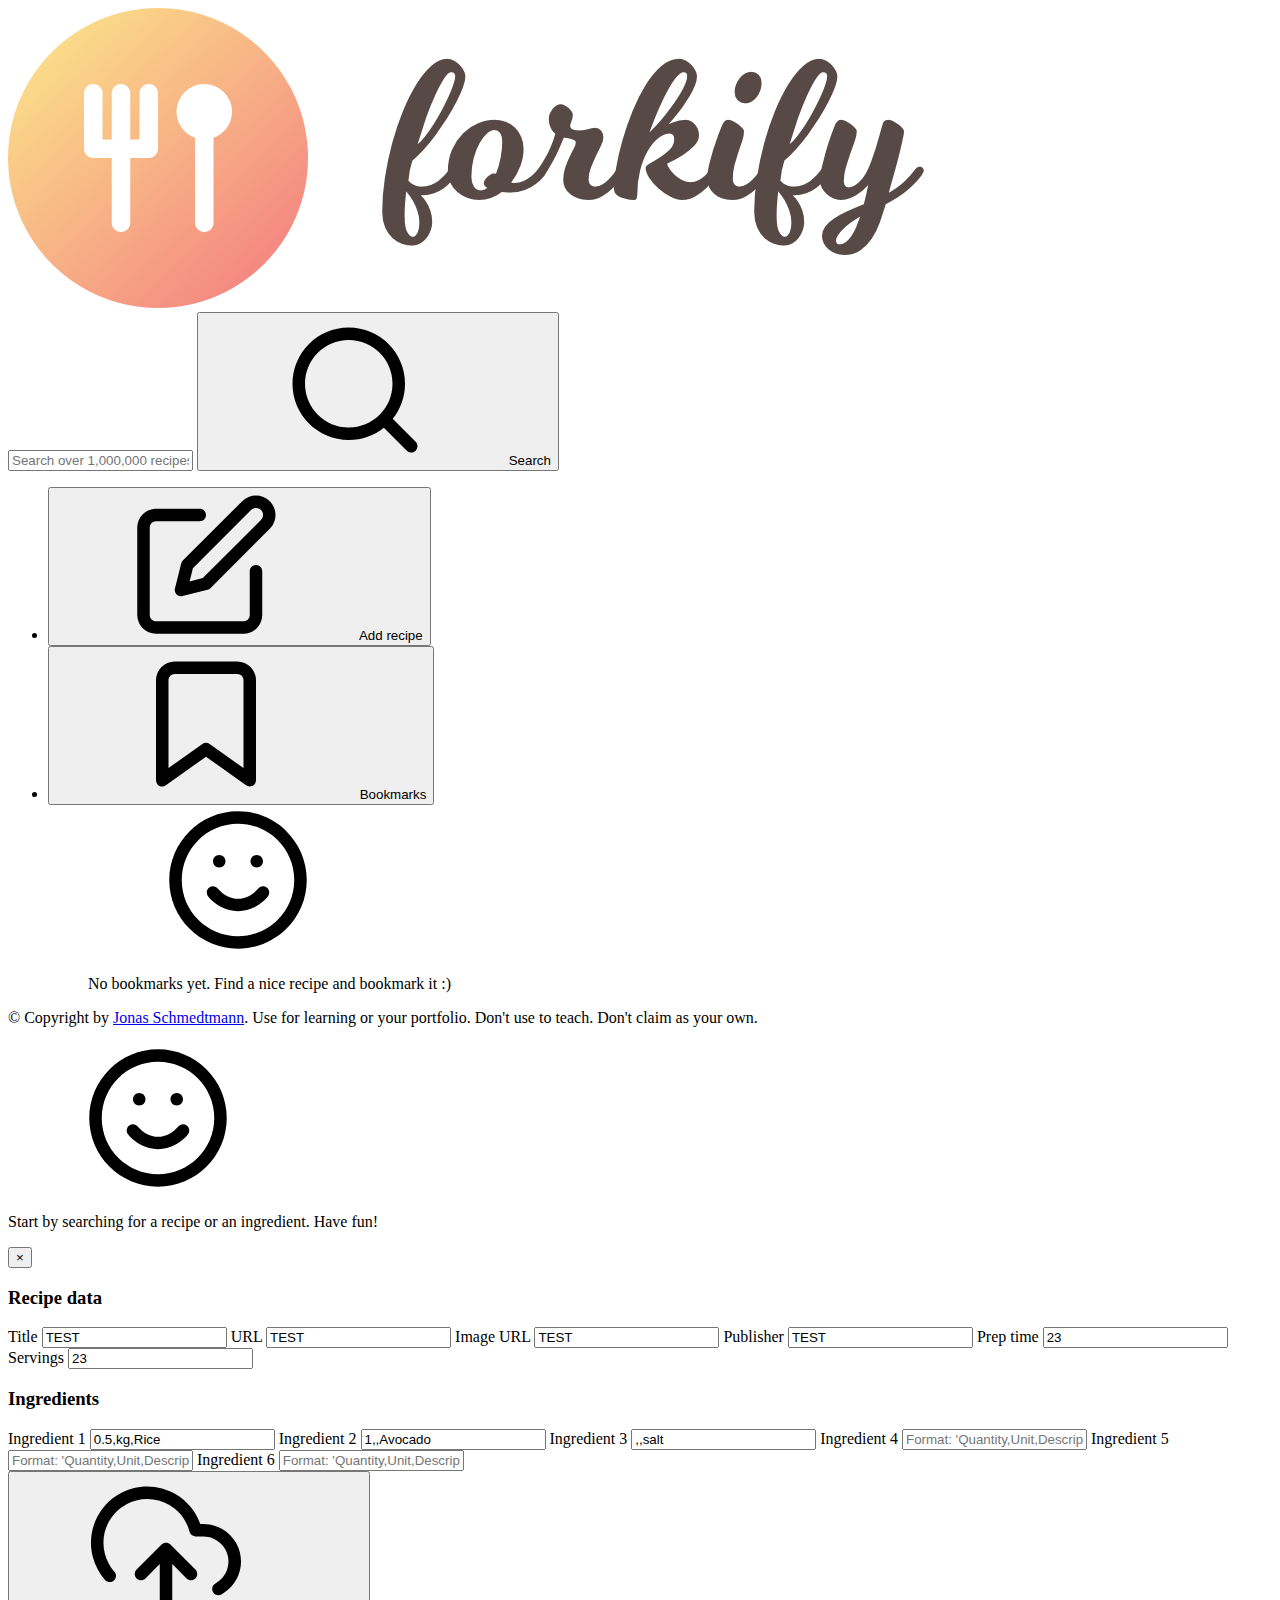
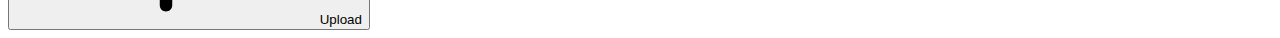
<file: 12-forkify/starter/index.html>
<!DOCTYPE html>
<html lang="en">
  <head>
    <meta charset="UTF-8" />
    <meta name="viewport" content="width=device-width, initial-scale=1.0" />
    <meta http-equiv="X-UA-Compatible" content="ie=edge" />
    <link
      href="https://fonts.googleapis.com/css?family=Nunito+Sans:400,600,700"
      rel="stylesheet"
    />
    <link rel="shortcut icon" href="src/img/favicon.png" type="image/x-icon" />

    <link rel="stylesheet" href="src/sass/main.scss" />
    <script defer src="src/js/controller.js"></script>

    <title>forkify // Search over 1,000,000 recipes</title>
  </head>

  <body>
    <div class="container">
      <header class="header">
        <img src="src/img/logo.png" alt="Logo" class="header__logo" />
        <form class="search">
          <input
            type="text"
            class="search__field"
            placeholder="Search over 1,000,000 recipes..."
          />
          <button class="btn search__btn">
            <svg class="search__icon">
              <use href="src/img/icons.svg#icon-search"></use>
            </svg>
            <span>Search</span>
          </button>
        </form>

        <nav class="nav">
          <ul class="nav__list">
            <li class="nav__item">
              <button class="nav__btn nav__btn--add-recipe">
                <svg class="nav__icon">
                  <use href="src/img/icons.svg#icon-edit"></use>
                </svg>
                <span>Add recipe</span>
              </button>
            </li>
            <li class="nav__item">
              <button class="nav__btn nav__btn--bookmarks">
                <svg class="nav__icon">
                  <use href="src/img/icons.svg#icon-bookmark"></use>
                </svg>
                <span>Bookmarks</span>
              </button>
              <div class="bookmarks">
                <ul class="bookmarks__list">
                  <div class="message">
                    <div>
                      <svg>
                        <use href="src/img/icons.svg#icon-smile"></use>
                      </svg>
                    </div>
                    <p>
                      No bookmarks yet. Find a nice recipe and bookmark it :)
                    </p>
                  </div>

                  <!-- <li class="preview">
                    <a class="preview__link" href="#23456">
                      <figure class="preview__fig">
                        <img src="src/img/test-1.jpg" alt="Test" />
                      </figure>
                      <div class="preview__data">
                        <h4 class="preview__name">
                          Pasta with Tomato Cream ...
                        </h4>
                        <p class="preview__publisher">The Pioneer Woman</p>
                      </div>
                    </a>
                  </li> -->
                </ul>
              </div>
            </li>
          </ul>
        </nav>
      </header>

      <div class="search-results">
        <ul class="results">
          <!-- 
          <li class="preview">
            <a class="preview__link preview__link--active" href="#23456">
              <figure class="preview__fig">
                <img src="src/img/test-1.jpg" alt="Test" />
              </figure>
              <div class="preview__data">
                <h4 class="preview__title">Pasta with Tomato Cream ...</h4>
                <p class="preview__publisher">The Pioneer Woman</p>
                <div class="preview__user-generated">
                  <svg>
                    <use href="src/img/icons.svg#icon-user"></use>
                  </svg>
                </div>
              </div>
            </a>
          </li>
           -->
        </ul>

        <div class="pagination">
          <!-- <button class="btn--inline pagination__btn--prev">
            <svg class="search__icon">
              <use href="src/img/icons.svg#icon-arrow-left"></use>
            </svg>
            <span>Page 1</span>
          </button>
          <button class="btn--inline pagination__btn--next">
            <span>Page 3</span>
            <svg class="search__icon">
              <use href="src/img/icons.svg#icon-arrow-right"></use>
            </svg>
          </button> -->
        </div>

        <p class="copyright">
          &copy; Copyright by
          <a
            class="twitter-link"
            target="_blank"
            href="https://twitter.com/jonasschmedtman"
            >Jonas Schmedtmann</a
          >. Use for learning or your portfolio. Don't use to teach. Don't claim
          as your own.
        </p>
      </div>

      <div class="recipe">
        <div class="message">
          <div>
            <svg>
              <use href="src/img/icons.svg#icon-smile"></use>
            </svg>
          </div>
          <p>Start by searching for a recipe or an ingredient. Have fun!</p>
        </div>

        <!-- <div class="spinner">
          <svg>
            <use href="src/img/icons.svg#icon-loader"></use>
          </svg>
        </div> -->

        <!-- <div class="error">
            <div>
              <svg>
                <use href="src/img/icons.svg#icon-alert-triangle"></use>
              </svg>
            </div>
            <p>No recipes found for your query. Please try again!</p>
          </div> -->

        <!--
        <figure class="recipe__fig">
          <img src="src/img/test-1.jpg" alt="Tomato" class="recipe__img" />
          <h1 class="recipe__title">
            <span>Pasta with tomato cream sauce</span>
          </h1>
        </figure>

        <div class="recipe__details">
          <div class="recipe__info">
            <svg class="recipe__info-icon">
              <use href="src/img/icons.svg#icon-clock"></use>
            </svg>
            <span class="recipe__info-data recipe__info-data--minutes">45</span>
            <span class="recipe__info-text">minutes</span>
          </div>
          <div class="recipe__info">
            <svg class="recipe__info-icon">
              <use href="src/img/icons.svg#icon-users"></use>
            </svg>
            <span class="recipe__info-data recipe__info-data--people">4</span>
            <span class="recipe__info-text">servings</span>

            <div class="recipe__info-buttons">
              <button class="btn--tiny btn--increase-servings">
                <svg>
                  <use href="src/img/icons.svg#icon-minus-circle"></use>
                </svg>
              </button>
              <button class="btn--tiny btn--increase-servings">
                <svg>
                  <use href="src/img/icons.svg#icon-plus-circle"></use>
                </svg>
              </button>
            </div>
          </div>

          <div class="recipe__user-generated">
            <svg>
              <use href="src/img/icons.svg#icon-user"></use>
            </svg>
          </div>
          <button class="btn--round">
            <svg class="">
              <use href="src/img/icons.svg#icon-bookmark-fill"></use>
            </svg>
          </button>
        </div>

        <div class="recipe__ingredients">
          <h2 class="heading--2">Recipe ingredients</h2>
          <ul class="recipe__ingredient-list">
            <li class="recipe__ingredient">
              <svg class="recipe__icon">
                <use href="src/img/icons.svg#icon-check"></use>
              </svg>
              <div class="recipe__quantity">1000</div>
              <div class="recipe__description">
                <span class="recipe__unit">g</span>
                pasta
              </div>
            </li>

            <li class="recipe__ingredient">
              <svg class="recipe__icon">
                <use href="src/img/icons.svg#icon-check"></use>
              </svg>
              <div class="recipe__quantity">0.5</div>
              <div class="recipe__description">
                <span class="recipe__unit">cup</span>
                ricotta cheese
              </div>
            </li>
          </ul>
        </div>

        <div class="recipe__directions">
          <h2 class="heading--2">How to cook it</h2>
          <p class="recipe__directions-text">
            This recipe was carefully designed and tested by
            <span class="recipe__publisher">The Pioneer Woman</span>. Please check out
            directions at their website.
          </p>
          <a
            class="btn--small recipe__btn"
            href="http://thepioneerwoman.com/cooking/pasta-with-tomato-cream-sauce/"
            target="_blank"
          >
            <span>Directions</span>
            <svg class="search__icon">
              <use href="src/img/icons.svg#icon-arrow-right"></use>
            </svg>
          </a>
        </div>
        -->
      </div>
    </div>

    <div class="overlay hidden"></div>
    <div class="add-recipe-window hidden">
      <button class="btn--close-modal">&times;</button>
      <form class="upload">
        <div class="upload__column">
          <h3 class="upload__heading">Recipe data</h3>
          <label>Title</label>
          <input value="TEST" required name="title" type="text" />
          <label>URL</label>
          <input value="TEST" required name="sourceUrl" type="text" />
          <label>Image URL</label>
          <input value="TEST" required name="image" type="text" />
          <label>Publisher</label>
          <input value="TEST" required name="publisher" type="text" />
          <label>Prep time</label>
          <input value="23" required name="cookingTime" type="number" />
          <label>Servings</label>
          <input value="23" required name="servings" type="number" />
        </div>

        <div class="upload__column">
          <h3 class="upload__heading">Ingredients</h3>
          <label>Ingredient 1</label>
          <input
            value="0.5,kg,Rice"
            type="text"
            required
            name="ingredient-1"
            placeholder="Format: 'Quantity,Unit,Description'"
          />
          <label>Ingredient 2</label>
          <input
            value="1,,Avocado"
            type="text"
            name="ingredient-2"
            placeholder="Format: 'Quantity,Unit,Description'"
          />
          <label>Ingredient 3</label>
          <input
            value=",,salt"
            type="text"
            name="ingredient-3"
            placeholder="Format: 'Quantity,Unit,Description'"
          />
          <label>Ingredient 4</label>
          <input
            type="text"
            name="ingredient-4"
            placeholder="Format: 'Quantity,Unit,Description'"
          />
          <label>Ingredient 5</label>
          <input
            type="text"
            name="ingredient-5"
            placeholder="Format: 'Quantity,Unit,Description'"
          />
          <label>Ingredient 6</label>
          <input
            type="text"
            name="ingredient-6"
            placeholder="Format: 'Quantity,Unit,Description'"
          />
        </div>

        <button class="btn upload__btn">
          <svg>
            <use href="src/img/icons.svg#icon-upload-cloud"></use>
          </svg>
          <span>Upload</span>
        </button>
      </form>
    </div>
  </body>
</html>
</file>
<file: 07-Advanced-DOM/style.css>
/* The page is NOT responsive. You can implement responsiveness yourself if you wanna have some fun 😃 */
/** root in css == as document in js   */
/* ? CUSTOM PROPERTIES */
:root {
  --color-primary: #5ec576;
  --color-secondary: #ffcb03;
  --color-tertiary: #ff585f;
  --color-primary-darker: #4bbb7d;
  --color-secondary-darker: #ffbb00;
  --color-tertiary-darker: #fd424b;
  --color-primary-opacity: #5ec5763a;
  --color-secondary-opacity: #ffcd0331;
  --color-tertiary-opacity: #ff58602d;
  --gradient-primary: linear-gradient(to top left, #39b385, #9be15d);
  --gradient-secondary: linear-gradient(to top left, #ffb003, #ffcb03);
}

* {
  margin: 0;
  padding: 0;
  box-sizing: inherit;
}

html {
  font-size: 62.5%;
  box-sizing: border-box;
}

body {
  font-family: 'Poppins', sans-serif;
  font-weight: 300;
  color: #444;
  line-height: 1.9;
  background-color: #f3f3f3;
}

/* GENERAL ELEMENTS */
.section {
  padding: 15rem 3rem;
  border-top: 1px solid #ddd;

  transition: transform 1s, opacity 1s;
}

.section--hidden {
  opacity: 0;
  transform: translateY(8rem);
}

.section__title {
  max-width: 80rem;
  margin: 0 auto 8rem auto;
}

.section__description {
  font-size: 1.8rem;
  font-weight: 600;
  text-transform: uppercase;
  color: var(--color-primary);
  margin-bottom: 1rem;
}

.section__header {
  font-size: 4rem;
  line-height: 1.3;
  font-weight: 500;
}

.btn {
  display: inline-block;
  background-color: var(--color-primary);
  font-size: 1.6rem;
  font-family: inherit;
  font-weight: 500;
  border: none;
  padding: 1.25rem 4.5rem;
  border-radius: 10rem;
  cursor: pointer;
  transition: all 0.3s;
}

.btn:hover {
  background-color: var(--color-primary-darker);
}

.btn--text {
  display: inline-block;
  background: none;
  font-size: 1.7rem;
  font-family: inherit;
  font-weight: 500;
  color: var(--color-primary);
  border: none;
  border-bottom: 1px solid currentColor;
  padding-bottom: 2px;
  cursor: pointer;
  transition: all 0.3s;
}

p {
  color: #666;
}

/* This is BAD for accessibility! Don't do in the real world! */
button:focus {
  outline: none;
}

img {
  transition: filter 0.5s;
}

.lazy-img {
  filter: blur(20px);
}

/* NAVIGATION */
.nav {
  display: flex;
  justify-content: space-between;
  align-items: center;
  height: 9rem;
  width: 100%;
  padding: 0 6rem;
  z-index: 100;
}

/* nav and stickly class at the same time */
.nav.sticky {
  position: fixed;
  background-color: rgba(255, 255, 255, 0.95);
}

.nav__logo {
  height: 4.5rem;
  transition: all 0.3s;
}

.nav__links {
  display: flex;
  align-items: center;
  list-style: none;
}

.nav__item {
  margin-left: 4rem;
}

.nav__link:link,
.nav__link:visited {
  font-size: 1.7rem;
  font-weight: 400;
  color: inherit;
  text-decoration: none;
  display: block;
  transition: all 0.3s;
}

.nav__link--btn:link,
.nav__link--btn:visited {
  padding: 0.8rem 2.5rem;
  border-radius: 3rem;
  background-color: var(--color-primary);
  color: #222;
}

.nav__link--btn:hover,
.nav__link--btn:active {
  color: inherit;
  background-color: var(--color-primary-darker);
  color: #333;
}

/* HEADER */
.header {
  padding: 0 3rem;
  height: 100vh;
  display: flex;
  flex-direction: column;
  align-items: center;
}

.header__title {
  flex: 1;

  max-width: 115rem;
  display: grid;
  grid-template-columns: 3fr 2fr;
  row-gap: 3rem;
  align-content: center;
  justify-content: center;

  align-items: start;
  justify-items: start;
}

h1 {
  font-size: 5.5rem;
  line-height: 1.35;
}

h4 {
  font-size: 2.4rem;
  font-weight: 500;
}

.header__img {
  width: 100%;
  grid-column: 2 / 3;
  grid-row: 1 / span 4;
  transform: translateY(-6rem);
}

.highlight {
  position: relative;
}

.highlight::after {
  display: block;
  content: '';
  position: absolute;
  bottom: 0;
  left: 0;
  height: 100%;
  width: 100%;
  z-index: -1;
  opacity: 0.7;
  transform: scale(1.07, 1.05) skewX(-15deg);
  background-image: var(--gradient-primary);
}

/* FEATURES */
.features {
  display: grid;
  grid-template-columns: 1fr 1fr;
  gap: 4rem;
  margin: 0 12rem;
}

.features__img {
  width: 100%;
}

.features__feature {
  align-self: center;
  justify-self: center;
  width: 70%;
  font-size: 1.5rem;
}

.features__icon {
  display: flex;
  align-items: center;
  justify-content: center;
  background-color: var(--color-primary-opacity);
  height: 5.5rem;
  width: 5.5rem;
  border-radius: 50%;
  margin-bottom: 2rem;
}

.features__icon svg {
  height: 2.5rem;
  width: 2.5rem;
  fill: var(--color-primary);
}

.features__header {
  font-size: 2rem;
  margin-bottom: 1rem;
}

/* OPERATIONS */
.operations {
  max-width: 100rem;
  margin: 12rem auto 0 auto;

  background-color: #fff;
}

.operations__tab-container {
  display: flex;
  justify-content: center;
}

.operations__tab {
  margin-right: 2.5rem;
  transform: translateY(-50%);
}

.operations__tab span {
  margin-right: 1rem;
  font-weight: 600;
  display: inline-block;
}

.operations__tab--1 {
  background-color: var(--color-secondary);
}

.operations__tab--1:hover {
  background-color: var(--color-secondary-darker);
}

.operations__tab--3 {
  background-color: var(--color-tertiary);
  margin: 0;
}

.operations__tab--3:hover {
  background-color: var(--color-tertiary-darker);
}

.operations__tab--active {
  transform: translateY(-66%);
}

.operations__content {
  display: none;

  /* JUST PRESENTATIONAL */
  font-size: 1.7rem;
  padding: 2.5rem 7rem 6.5rem 7rem;
}

.operations__content--active {
  display: grid;
  grid-template-columns: 7rem 1fr;
  column-gap: 3rem;
  row-gap: 0.5rem;
}

.operations__header {
  font-size: 2.25rem;
  font-weight: 500;
  align-self: center;
}

.operations__icon {
  display: flex;
  align-items: center;
  justify-content: center;
  height: 7rem;
  width: 7rem;
  border-radius: 50%;
}

.operations__icon svg {
  height: 2.75rem;
  width: 2.75rem;
}

.operations__content p {
  grid-column: 2;
}

.operations__icon--1 {
  background-color: var(--color-secondary-opacity);
}
.operations__icon--2 {
  background-color: var(--color-primary-opacity);
}
.operations__icon--3 {
  background-color: var(--color-tertiary-opacity);
}
.operations__icon--1 svg {
  fill: var(--color-secondary-darker);
}
.operations__icon--2 svg {
  fill: var(--color-primary);
}
.operations__icon--3 svg {
  fill: var(--color-tertiary);
}

/* SLIDER */
.slider {
  max-width: 100rem;
  height: 50rem;
  margin: 0 auto;
  position: relative;

  /* IN THE END */
  overflow: hidden;
}

.slide {
  position: absolute;
  top: 0;
  width: 100%;
  height: 50rem;

  display: flex;
  align-items: center;
  justify-content: center;

  /* THIS creates the animation! */
  transition: transform 1s;
}

.slide > img {
  /* Only for images that have different size than slide */
  width: 100%;
  height: 100%;
  object-fit: cover;
}

.slider__btn {
  position: absolute;
  top: 50%;
  z-index: 10;

  border: none;
  background: rgba(255, 255, 255, 0.7);
  font-family: inherit;
  color: #333;
  border-radius: 50%;
  height: 5.5rem;
  width: 5.5rem;
  font-size: 3.25rem;
  cursor: pointer;
}

.slider__btn--left {
  left: 6%;
  transform: translate(-50%, -50%);
}

.slider__btn--right {
  right: 6%;
  transform: translate(50%, -50%);
}

.dots {
  position: absolute;
  bottom: 5%;
  left: 50%;
  transform: translateX(-50%);
  display: flex;
}

.dots__dot {
  border: none;
  background-color: #b9b9b9;
  opacity: 0.7;
  height: 1rem;
  width: 1rem;
  border-radius: 50%;
  margin-right: 1.75rem;
  cursor: pointer;
  transition: all 0.5s;

  /* Only necessary when overlying images */
  /* box-shadow: 0 0.6rem 1.5rem rgba(0, 0, 0, 0.7); */
}

.dots__dot:last-child {
  margin: 0;
}

.dots__dot--active {
  /* background-color: #fff; */
  background-color: #888;
  opacity: 1;
}

/* TESTIMONIALS */
.testimonial {
  width: 65%;
  position: relative;
}

.testimonial::before {
  content: '\201C';
  position: absolute;
  top: -5.7rem;
  left: -6.8rem;
  line-height: 1;
  font-size: 20rem;
  font-family: inherit;
  color: var(--color-primary);
  z-index: -1;
}

.testimonial__header {
  font-size: 2.25rem;
  font-weight: 500;
  margin-bottom: 1.5rem;
}

.testimonial__text {
  font-size: 1.7rem;
  margin-bottom: 3.5rem;
  color: #666;
}

.testimonial__author {
  margin-left: 3rem;
  font-style: normal;

  display: grid;
  grid-template-columns: 6.5rem 1fr;
  column-gap: 2rem;
}

.testimonial__photo {
  grid-row: 1 / span 2;
  width: 6.5rem;
  border-radius: 50%;
}

.testimonial__name {
  font-size: 1.7rem;
  font-weight: 500;
  align-self: end;
  margin: 0;
}

.testimonial__location {
  font-size: 1.5rem;
}

.section__title--testimonials {
  margin-bottom: 4rem;
}

/* SIGNUP */
.section--sign-up {
  background-color: #37383d;
  border-top: none;
  border-bottom: 1px solid #444;
  text-align: center;
  padding: 10rem 3rem;
}

.section--sign-up .section__header {
  color: #fff;
  text-align: center;
}

.section--sign-up .section__title {
  margin-bottom: 6rem;
}

.section--sign-up .btn {
  font-size: 1.9rem;
  padding: 2rem 5rem;
}

/* FOOTER */
.footer {
  padding: 10rem 3rem;
  background-color: #37383d;
}

.footer__nav {
  list-style: none;
  display: flex;
  justify-content: center;
  margin-bottom: 5rem;
}

.footer__item {
  margin-right: 4rem;
}

.footer__link {
  font-size: 1.6rem;
  color: #eee;
  text-decoration: none;
}

.footer__logo {
  height: 5rem;
  display: block;
  margin: 0 auto;
  margin-bottom: 5rem;
}

.footer__copyright {
  font-size: 1.4rem;
  color: #aaa;
  text-align: center;
}

.footer__copyright .footer__link {
  font-size: 1.4rem;
}

/* MODAL WINDOW */
.modal {
  position: fixed;
  top: 50%;
  left: 50%;
  transform: translate(-50%, -50%);
  max-width: 60rem;
  background-color: #f3f3f3;
  padding: 5rem 6rem;
  box-shadow: 0 4rem 6rem rgba(0, 0, 0, 0.3);
  z-index: 1000;
  transition: all 0.5s;
}

.overlay {
  position: fixed;
  top: 0;
  left: 0;
  width: 100%;
  height: 100%;
  background-color: rgba(0, 0, 0, 0.5);
  backdrop-filter: blur(4px);
  z-index: 100;
  transition: all 0.5s;
}

.modal__header {
  font-size: 3.25rem;
  margin-bottom: 4.5rem;
  line-height: 1.5;
}

.modal__form {
  margin: 0 3rem;
  display: grid;
  grid-template-columns: 1fr 2fr;
  align-items: center;
  gap: 2.5rem;
}

.modal__form label {
  font-size: 1.7rem;
  font-weight: 500;
}

.modal__form input {
  font-size: 1.7rem;
  padding: 1rem 1.5rem;
  border: 1px solid #ddd;
  border-radius: 0.5rem;
}

.modal__form button {
  grid-column: 1 / span 2;
  justify-self: center;
  margin-top: 1rem;
}

.btn--close-modal {
  font-family: inherit;
  color: inherit;
  position: absolute;
  top: 0.5rem;
  right: 2rem;
  font-size: 4rem;
  cursor: pointer;
  border: none;
  background: none;
}

.hidden {
  visibility: hidden;
  opacity: 0;
}

/* COOKIE MESSAGE */
.cookie-message {
  display: flex;
  align-items: center;
  justify-content: space-evenly;
  width: 100%;
  background-color: white;
  color: #bbb;
  font-size: 1.5rem;
  font-weight: 400;
}
</file>
<file: Challenge/styles.css>
* {
  margin: 0;
  padding: 0;
  box-sizing: inherit;
}

html {
  font-size: 62.5%;
  box-sizing: border-box;
}

body {
  font-family: system-ui;
  color: #555;
  background-color: #f7f7f7;
  min-height: 100vh;

  display: flex;
  align-items: center;
  justify-content: center;
}

.container {
  display: flex;
  flex-flow: column;
  align-items: center;
}

.countries {
  /* margin-bottom: 8rem; */
  display: flex;

  font-size: 2rem;
  opacity: 0;
  transition: opacity 1s;
}

.country {
  background-color: rgb(226, 224, 224);
  box-shadow: 0 2rem 5rem 1rem rgba(0, 0, 0, 0.1);
  font-size: 1.8rem;
  width: 30rem;
  border-radius: 0.7rem;
  margin: 0 3rem;
  /* overflow: hidden; */
}

.neighbour::before {
  content: 'Neighbour country';
  width: 100%;
  position: absolute;
  top: -4rem;

  text-align: center;
  font-size: 1.8rem;
  font-weight: 600;
  text-transform: uppercase;
  color: #888;
}

.neighbour {
  transform: scale(0.8) translateY(1rem);
  margin-left: 0;
}

.country__img {
  width: 30rem;
  height: 17rem;
  object-fit: cover;
  background-color: #eee;
  border-top-left-radius: 0.7rem;
  border-top-right-radius: 0.7rem;
}

.country__data {
  padding: 2.5rem 3.75rem 3rem 3.75rem;
}

.country__name {
  font-size: 2.7rem;
  margin-bottom: 0.7rem;
}

.country__region {
  font-size: 1.4rem;
  margin-bottom: 2.5rem;
  text-transform: uppercase;
  color: #888;
}

.country__row:not(:last-child) {
  margin-bottom: 1rem;
}

.country__row span {
  display: inline-block;
  margin-right: 2rem;
  font-size: 2.4rem;
}

.btn-country {
  border: none;
  font-size: 2rem;
  padding: 2rem 5rem;
  border-radius: 0.7rem;
  color: white;
  background-color: orangered;
  cursor: pointer;
}

.images {
  display: flex;
}

.images img {
  display: block;
  width: 80rem;
  margin: 4rem;
}

.images img.parallel {
  width: 40rem;
  margin: 2rem;
  border: 3rem solid white;
  box-shadow: 0 2rem 5rem 1rem rgba(0, 0, 0, 0.1);
}
</file>
<file: 05-Arrays-methods/starter/styles.css>
body {
  height: 100vh;
  display: flex;
  align-items: center;
  background: linear-gradient(to top left, #28b487, #7dd56f);
}
h1 {
  font-family: sans-serif;
  font-size: 50px;
  line-height: 1.3;
  width: 100%;
  padding: 30px;
  text-align: center;
  color: white;
}
.poll {
  font-size: 1.6rem;
  padding: 1rem 2rem;
  position: absolute;
  top: 1.3rem;
}
.poll {
  right: 1.3rem;
}
</file>
<file: 06-Numbers-Dates/starter/style.css>
/*
 * Use this CSS to learn some intersting techniques,
 * in case you're wondering how I built the UI.
 * Have fun! 😁
 */

* {
  margin: 0;
  padding: 0;
  box-sizing: inherit;
}

html {
  font-size: 62.5%;
  box-sizing: border-box;
}

body {
  font-family: 'Poppins', sans-serif;
  color: #444;
  background-color: #f3f3f3;
  height: 100vh;
  padding: 2rem;
}

nav {
  display: flex;
  justify-content: space-between;
  align-items: center;
  padding: 0 2rem;
}

.welcome {
  font-size: 1.9rem;
  font-weight: 500;
}

.logo {
  height: 5.25rem;
}

.login {
  display: flex;
}

.login__input {
  border: none;
  padding: 0.5rem 2rem;
  font-size: 1.6rem;
  font-family: inherit;
  text-align: center;
  width: 12rem;
  border-radius: 10rem;
  margin-right: 1rem;
  color: inherit;
  border: 1px solid #fff;
  transition: all 0.3s;
}

.login__input:focus {
  outline: none;
  border: 1px solid #ccc;
}

.login__input::placeholder {
  color: #bbb;
}

.login__btn {
  border: none;
  background: none;
  font-size: 2.2rem;
  color: inherit;
  cursor: pointer;
  transition: all 0.3s;
}

.login__btn:hover,
.login__btn:focus,
.btn--sort:hover,
.btn--sort:focus {
  outline: none;
  color: #777;
}

/* MAIN */
.app {
  position: relative;
  max-width: 100rem;
  margin: 4rem auto;
  display: grid;
  grid-template-columns: 4fr 3fr;
  grid-template-rows: auto repeat(3, 15rem) auto;
  gap: 2rem;

  /* NOTE This creates the fade in/out anumation */
  opacity: 0;
  transition: all 1s;
}

.balance {
  grid-column: 1 / span 2;
  display: flex;
  align-items: flex-end;
  justify-content: space-between;
  margin-bottom: 2rem;
}

.balance__label {
  font-size: 2.2rem;
  font-weight: 500;
  margin-bottom: -0.2rem;
}

.balance__date {
  font-size: 1.4rem;
  color: #888;
}

.balance__value {
  font-size: 4.5rem;
  font-weight: 400;
}

/* MOVEMENTS */
.movements {
  grid-row: 2 / span 3;
  background-color: #fff;
  border-radius: 1rem;
  overflow: scroll;
}

.movements__row {
  padding: 2.25rem 4rem;
  display: flex;
  align-items: center;
  border-bottom: 1px solid #eee;
}

.movements__type {
  font-size: 1.1rem;
  text-transform: uppercase;
  font-weight: 500;
  color: #fff;
  padding: 0.1rem 1rem;
  border-radius: 10rem;
  margin-right: 2rem;
}

.movements__date {
  font-size: 1.1rem;
  text-transform: uppercase;
  font-weight: 500;
  color: #666;
}

.movements__type--deposit {
  background-image: linear-gradient(to top left, #39b385, #9be15d);
}

.movements__type--withdrawal {
  background-image: linear-gradient(to top left, #e52a5a, #ff585f);
}

.movements__value {
  font-size: 1.7rem;
  margin-left: auto;
}

/* SUMMARY */
.summary {
  grid-row: 5 / 6;
  display: flex;
  align-items: baseline;
  padding: 0 0.3rem;
  margin-top: 1rem;
}

.summary__label {
  font-size: 1.2rem;
  font-weight: 500;
  text-transform: uppercase;
  margin-right: 0.8rem;
}

.summary__value {
  font-size: 2.2rem;
  margin-right: 2.5rem;
}

.summary__value--in,
.summary__value--interest {
  color: #66c873;
}

.summary__value--out {
  color: #f5465d;
}

.btn--sort {
  margin-left: auto;
  border: none;
  background: none;
  font-size: 1.3rem;
  font-weight: 500;
  cursor: pointer;
}

/* OPERATIONS */
.operation {
  border-radius: 1rem;
  padding: 3rem 4rem;
  color: #333;
}

.operation--transfer {
  background-image: linear-gradient(to top left, #ffb003, #ffcb03);
}

.operation--loan {
  background-image: linear-gradient(to top left, #39b385, #9be15d);
}

.operation--close {
  background-image: linear-gradient(to top left, #e52a5a, #ff585f);
}

h2 {
  margin-bottom: 1.5rem;
  font-size: 1.7rem;
  font-weight: 600;
  color: #333;
}

.form {
  display: grid;
  grid-template-columns: 2.5fr 2.5fr 1fr;
  grid-template-rows: auto auto;
  gap: 0.4rem 1rem;
}

/* Exceptions for interst */
.form.form--loan {
  grid-template-columns: 2.5fr 1fr 2.5fr;
}
.form__label--loan {
  grid-row: 2;
}
/* End exceptions */

.form__input {
  width: 100%;
  border: none;
  background-color: rgba(255, 255, 255, 0.4);
  font-family: inherit;
  font-size: 1.5rem;
  text-align: center;
  color: #333;
  padding: 0.3rem 1rem;
  border-radius: 0.7rem;
  transition: all 0.3s;
}

.form__input:focus {
  outline: none;
  background-color: rgba(255, 255, 255, 0.6);
}

.form__label {
  font-size: 1.3rem;
  text-align: center;
}

.form__btn {
  border: none;
  border-radius: 0.7rem;
  font-size: 1.8rem;
  background-color: #fff;
  cursor: pointer;
  transition: all 0.3s;
}

.form__btn:focus {
  outline: none;
  background-color: rgba(255, 255, 255, 0.8);
}

.logout-timer {
  padding: 0 0.3rem;
  margin-top: 1.9rem;
  text-align: right;
  font-size: 1.25rem;
}

.timer {
  font-weight: 600;
}
</file>
